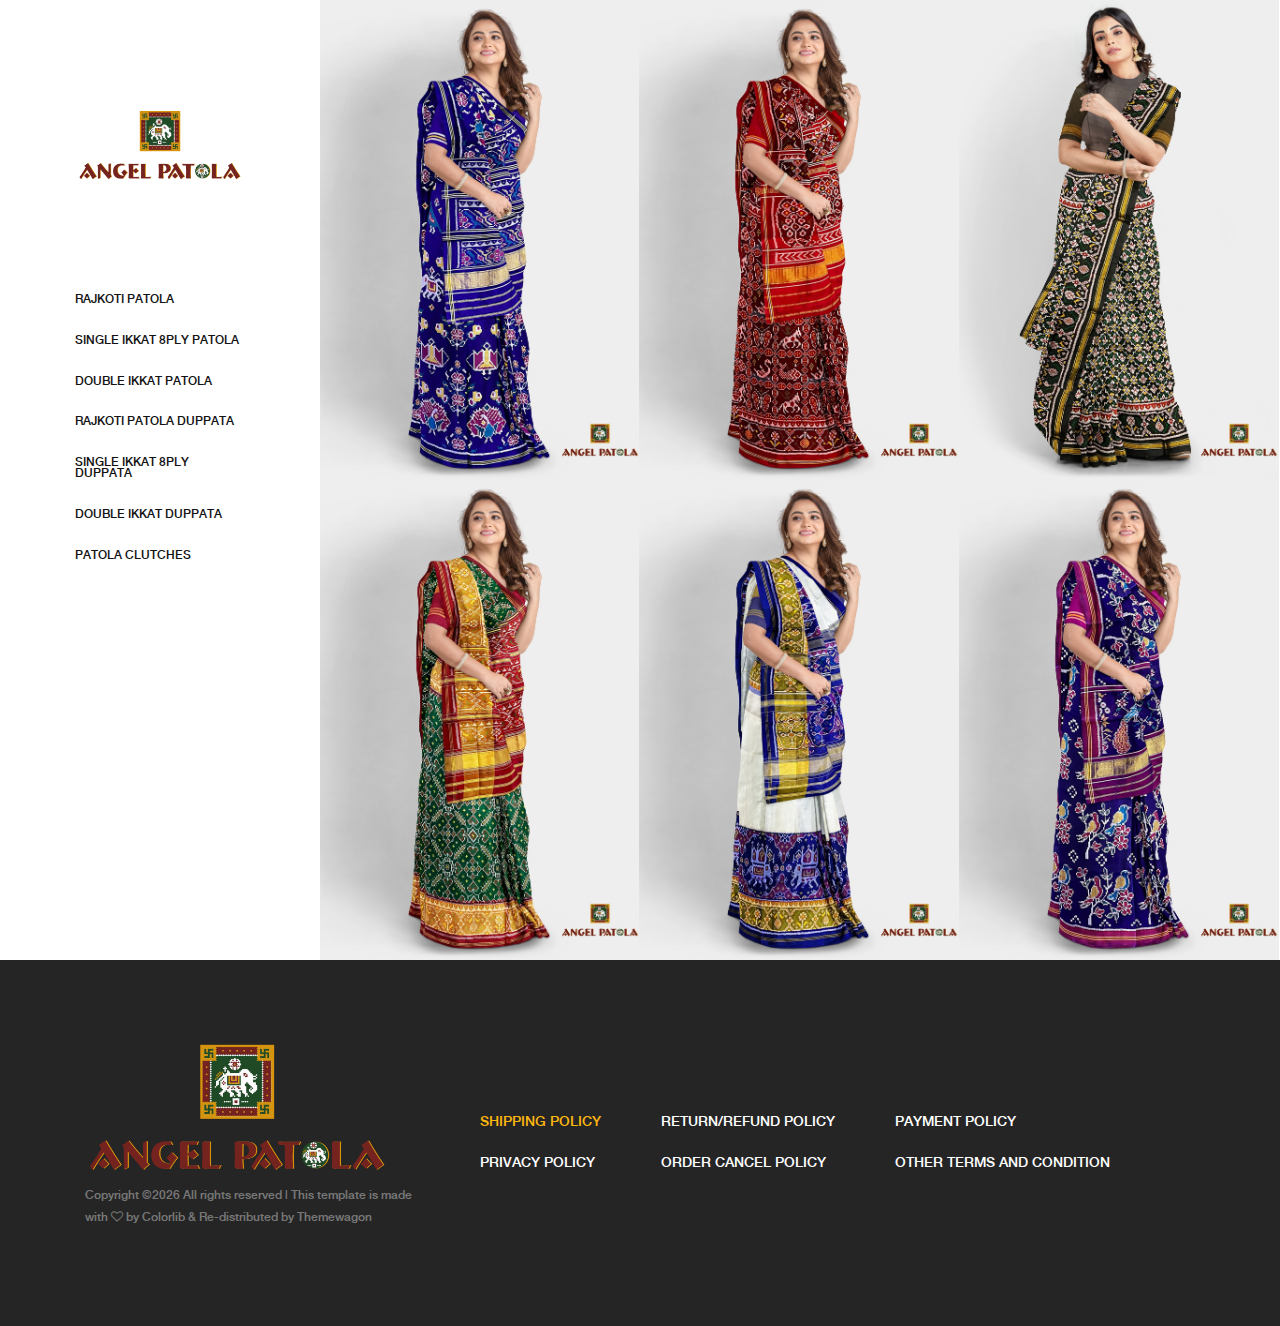
<file: index.html>
<!DOCTYPE html>
<html lang="en">

<head>
    <meta charset="UTF-8">
    <meta name="description" content="">
    <meta http-equiv="X-UA-Compatible" content="IE=edge">
    <meta name="viewport" content="width=device-width, initial-scale=1, shrink-to-fit=no">
    <!-- The above 4 meta tags *must* come first in the head; any other head content must come *after* these tags -->

    <!-- Title  -->
    <title>Angel Patola | Home</title>

    <!-- Favicon  -->
    <link rel="icon" href="img/core-img/favicon.ico">

    <!-- Core Style CSS -->
    <link rel="stylesheet" href="css/core-style.css">
    <link rel="stylesheet" href="style.css">

</head>

<body>
    <!-- Search Wrapper Area Start -->
    <div class="search-wrapper section-padding-100">
        <div class="search-close">
            <i class="fa fa-close" aria-hidden="true"></i>
        </div>
        <div class="container">
            <div class="row">
                <div class="col-12">
                    <div class="search-content">
                        <form action="#" method="get">
                            <input type="search" name="search" id="search" placeholder="Type your keyword...">
                            <button type="submit"><img src="img/core-img/search.png" alt=""></button>
                        </form>
                    </div>
                </div>
            </div>
        </div>
    </div>
    <!-- Search Wrapper Area End -->

    <!-- ##### Main Content Wrapper Start ##### -->
    <div class="main-content-wrapper d-flex clearfix">

        <!-- Mobile Nav (max width 767px)-->
        <div class="mobile-nav">
            <!-- Navbar Brand -->
            <div class="amado-navbar-brand">
                <a href="index.html"><img src="img/core-img/logo.png" alt=""></a>
            </div>
            <!-- Navbar Toggler -->
            <div class="amado-navbar-toggler">
                <span></span><span></span><span></span>
            </div>
        </div>

        <!-- Header Area Start -->
        <header class="header-area clearfix">
            <!-- Close Icon -->
            <div class="nav-close">
                <i class="fa fa-close" aria-hidden="true"></i>
            </div>
            <!-- Logo -->
            <div class="logo">
                <a href="index.html"><img src="img/core-img/JPG-01.jpg" alt=""></a>
            </div>
            <!-- Amado Nav -->
            <nav class="amado-nav">
                <ul>
                    <li><a href="rajkoti_patola.html">Rajkoti Patola</a></li>
                    <li><a href="semi_ikkat_patola.html">Single Ikkat 8Ply Patola</a></li>
                    <li><a href="double_ikkat_patola.html">Double Ikkat Patola</a></li>
                    <li><a href="rajkoti_patola_duppata.html">Rajkoti Patola Duppata</a></li>
                    <li><a href="semi_ikkat_duppata.html">Single Ikkat 8Ply Duppata</a></li>
                    <li><a href="double_ikkat_duppata.html">Double Ikkat Duppata</a></li>
                    <li><a href="clutches.html">Patola Clutches</a></li>
                  </ul>
            </nav>
            <!-- Button Group -->
            <!-- <div class="amado-btn-group mt-30 mb-100">
                <a href="#" class="btn amado-btn mb-15">%Discount%</a>
                <a href="#" class="btn amado-btn active">New this week</a>
            </div> -->
            <!-- Cart Menu -->
            <!-- <div class="cart-fav-search mb-100">
                <a href="cart.html" class="cart-nav"><img src="img/core-img/cart.png" alt=""> Cart <span>(0)</span></a>
                <a href="#" class="fav-nav"><img src="img/core-img/favorites.png" alt=""> Favourite</a>
                <a href="#" class="search-nav"><img src="img/core-img/search.png" alt=""> Search</a>
            </div> -->
            <!-- Social Button -->
            <!-- <div class="social-info d-flex justify-content-between">
                <a href="#"><i class="fa fa-pinterest" aria-hidden="true"></i></a>
                <a href="#"><i class="fa fa-instagram" aria-hidden="true"></i></a>
                <a href="#"><i class="fa fa-facebook" aria-hidden="true"></i></a>
                <a href="#"><i class="fa fa-twitter" aria-hidden="true"></i></a>
            </div> -->
        </header>
        <!-- Header Area End -->

        <!-- Product Catagories Area Start -->
        <div class="products-catagories-area clearfix">
            <div class="amado-pro-catagory clearfix">

                <!-- Single Catagory -->
                <div class="single-products-catagory clearfix">
                    <a href="shop.html">
                        <img src="img/bg-img/prod_1_1.jpg" alt="">
                        <!-- Hover Content -->
                    </a>
                </div>

                <!-- Single Catagory -->
                <div class="single-products-catagory clearfix">
                    <a href="shop.html">
                        <img src="img/bg-img/prod_2_1.jpg" alt="">
                        <!-- Hover Content -->
                
                    </a>
                </div>

                <div class="single-products-catagory clearfix">
                    <a href="shop.html">
                        <img src="img/bg-img/prod_3_1.jpg" alt="">
                        <!-- Hover Content -->
                    </a>
                </div>

                <div class="single-products-catagory clearfix">
                    <a href="shop.html">
                        <img src="img/bg-img/prod_6_1.jpg" alt="">
                        <!-- Hover Content -->
                    </a>
                </div>
                <div class="single-products-catagory clearfix">
                    <a href="shop.html">
                        <img src="img/bg-img/prod_5_1.jpg" alt="">
                        <!-- Hover Content -->
                    </a>
                </div>

                <div class="single-products-catagory clearfix">
                    <a href="shop.html">
                        <img src="img/bg-img/prod_4_1.jpg" alt="">
                </div>
               

           
              
            </div>
        </div>
        <!-- Product Catagories Area End -->
    </div>
    <!-- ##### Main Content Wrapper End ##### -->

    <!-- ##### Newsletter Area Start ##### -->
    <!-- <section class="newsletter-area section-padding-100-0">
        <div class="container">
            <div class="row align-items-center">
                <!-- Newsletter Text 
                <div class="col-12 col-lg-6 col-xl-7">
                    <div class="newsletter-text mb-100">
                        <h2>Join our whatsapp group for latest updates</span></h2>
                        <p>Get latest new product update on whatsapp by joining this whatsapp group</p>
                        <input type="submit" value="Subscribe">
                    </div>
                </div>
                <!-- Newsletter Form 
                <div class="col-12 col-lg-6 col-xl-5">
                    <div class="newsletter-form mb-100">
                        <form action="#" method="post">
                            
                            
                        </form>
                    </div>
                </div>
            </div>
        </div>
    </section> -->
    <!-- ##### Newsletter Area End ##### -->

    <!-- ##### Footer Area Start ##### -->
    <footer class="footer_area clearfix">
        <div class="container">
            <div class="row align-items-center">
                <!-- Single Widget Area -->
                <div class="col-12 col-lg-4">
                    <div class="single_widget_area">
                        <!-- Logo -->
                        <div class="footer-logo mr-50">
                            <a href="index.html"><img src="img/core-img/logo.png" alt=""></a>
                        </div>
                        <!-- Copywrite Text -->
                        <p class="copywrite"><!-- Link back to Colorlib can't be removed. Template is licensed under CC BY 3.0. -->
Copyright &copy;<script>document.write(new Date().getFullYear());</script> All rights reserved | This template is made with <i class="fa fa-heart-o" aria-hidden="true"></i> by <a href="https://colorlib.com" target="_blank">Colorlib</a> & Re-distributed by <a href="https://themewagon.com/" target="_blank">Themewagon</a>
<!-- Link back to Colorlib can't be removed. Template is licensed under CC BY 3.0. --></p>
                    </div>
                </div>
                <!-- Single Widget Area -->
                <div class="col-12 col-lg-8">
                    <div class="single_widget_area">
                       
                        <!-- Footer Menu -->
                        <div class="footer_menu">
                            <nav class="navbar">
                            <div class="grid">
                                <div class="row">
                                    <div>
                                    <ul class="navbar-nav ml-auto">
                                        <li class="nav-item active">
                                            <a class="nav-link" href="shipping_policy.html">Shipping Policy</a>
                                        </li>
                                        <li class="nav-item">
                                            <a class="nav-link" href="privacy_policy.html">Privacy Policy</a>
                                        </li>
                                   
                                        </ul>
                                        </div>
                                        <div>
                                            <ul class="navbar-nav ml-auto">
                                                <li class="nav-item">
                                                    <a class="nav-link" href="return_refund_policy.html">Return/Refund Policy</a>
                                                </li>
                                                <li class="nav-item">
                                                    <a class="nav-link" href="order_cancel_policy.html">Order Cancel Policy</a>
                                                </li>
                                            </div>
                                        
                                        <div>
                                        <ul class="navbar-nav ml-auto">
                
                                            <li class="nav-item">
                                                <a class="nav-link" href="payment_policy.html">Payment Policy</a>
                                            </li>
                                            <li class="nav-item">
                                                <a class="nav-link" href="terms_condition.html">Other Terms and Condition</a>
                                            </li>
                                            
                                        </ul>
                                        </div>
                                    
                                </div>
                                
                            </div>
                        </nav>
                        </div>
                    </div>
                </div>
            </div>
        </div>
    </footer>
    <!-- ##### Footer Area End ##### -->

    <!-- ##### jQuery (Necessary for All JavaScript Plugins) ##### -->
    <script src="js/jquery/jquery-2.2.4.min.js"></script>
    <!-- Popper js -->
    <script src="js/popper.min.js"></script>
    <!-- Bootstrap js -->
    <script src="js/bootstrap.min.js"></script>
    <!-- Plugins js -->
    <script src="js/plugins.js"></script>
    <!-- Active js -->
    <script src="js/active.js"></script>

</body>

</html>
</file>
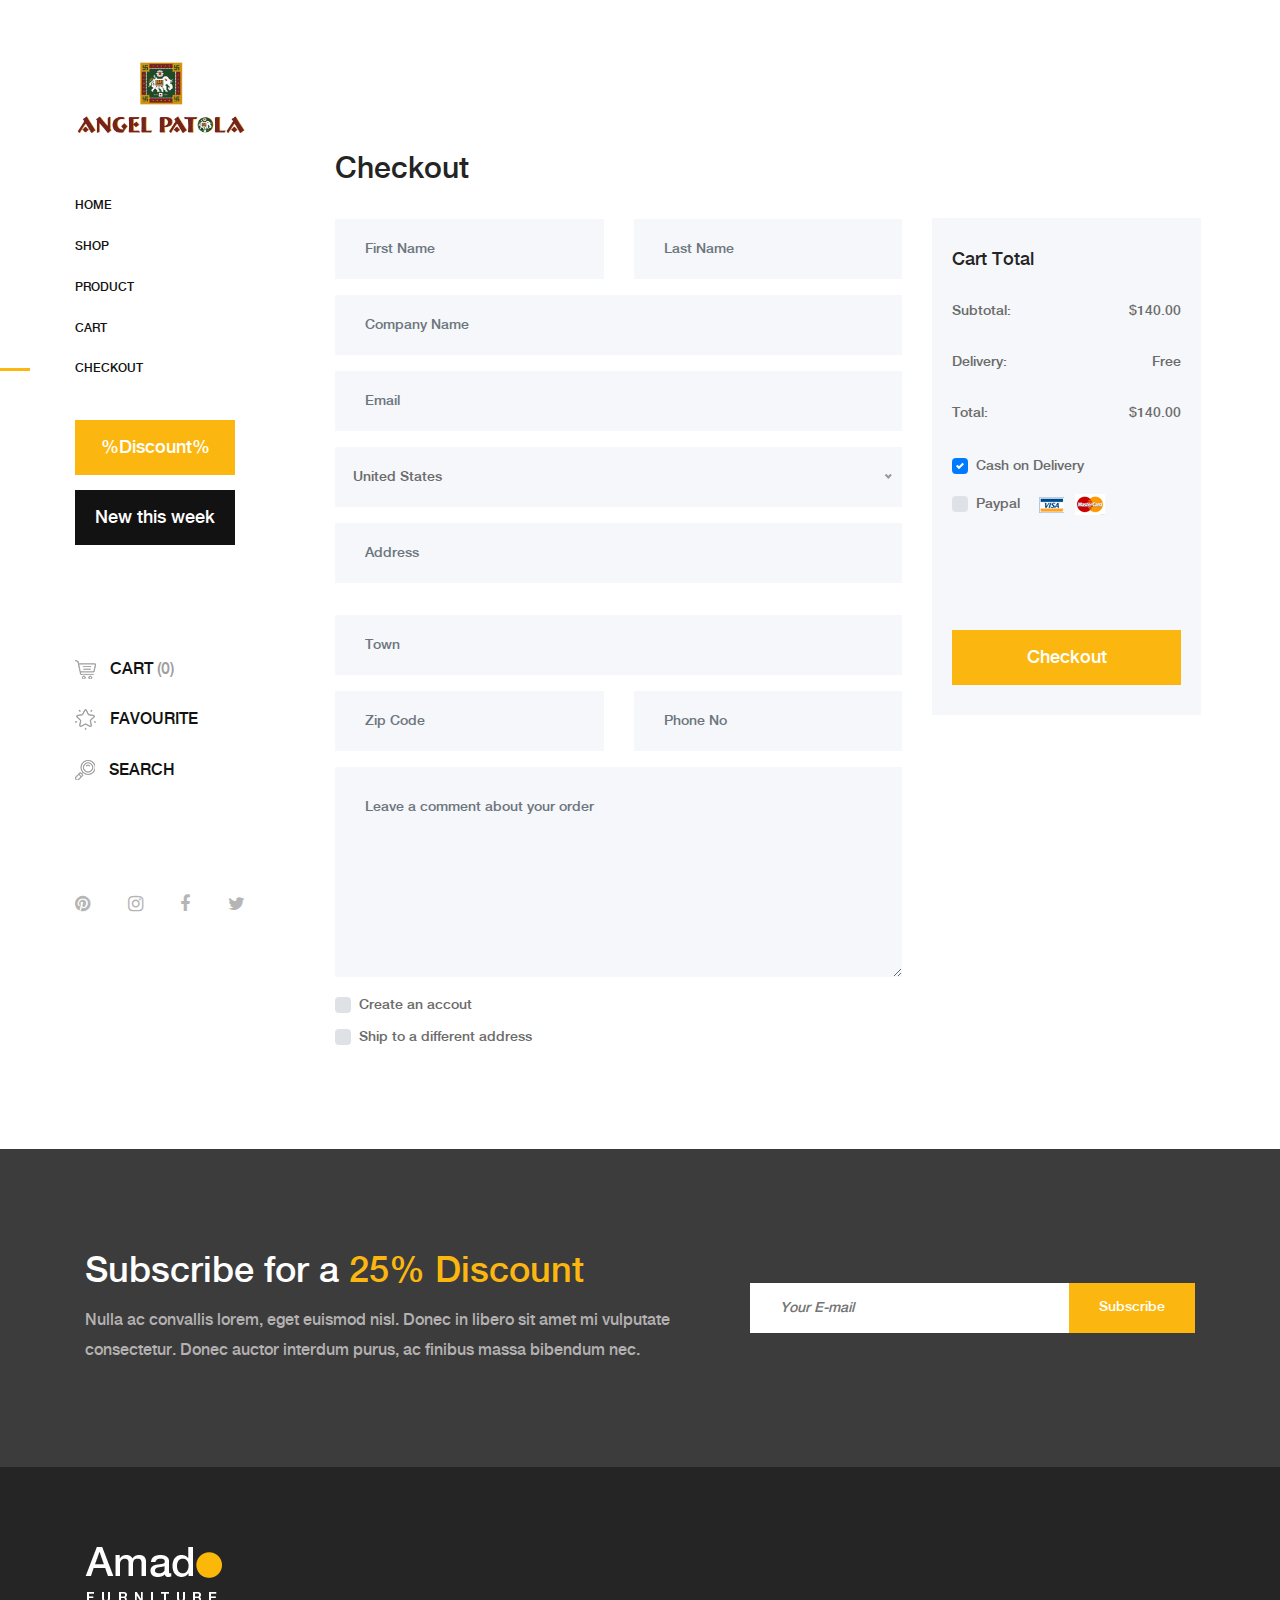
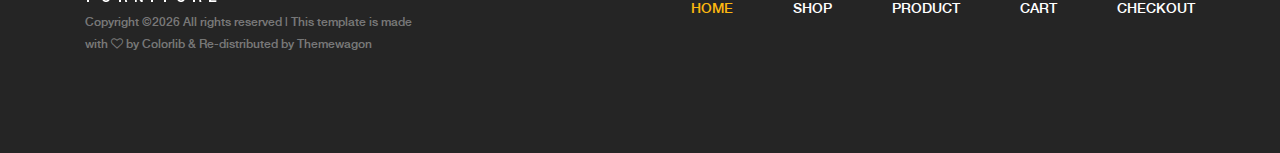
<file: checkout.html>
<!DOCTYPE html>
<html lang="en">

<head>
    <meta charset="UTF-8">
    <meta name="description" content="">
    <meta http-equiv="X-UA-Compatible" content="IE=edge">
    <meta name="viewport" content="width=device-width, initial-scale=1, shrink-to-fit=no">
    <!-- The above 4 meta tags *must* come first in the head; any other head content must come *after* these tags -->

    <!-- Title  -->
    <title>Amado - Furniture Ecommerce Template | Checkout</title>

    <!-- Favicon  -->
    <link rel="icon" href="img/core-img/favicon.ico">

    <!-- Core Style CSS -->
    <link rel="stylesheet" href="css/core-style.css">
    <link rel="stylesheet" href="style.css">

</head>

<body>
    <!-- Search Wrapper Area Start -->
    <div class="search-wrapper section-padding-100">
        <div class="search-close">
            <i class="fa fa-close" aria-hidden="true"></i>
        </div>
        <div class="container">
            <div class="row">
                <div class="col-12">
                    <div class="search-content">
                        <form action="#" method="get">
                            <input type="search" name="search" id="search" placeholder="Type your keyword...">
                            <button type="submit"><img src="img/core-img/search.png" alt=""></button>
                        </form>
                    </div>
                </div>
            </div>
        </div>
    </div>
    <!-- Search Wrapper Area End -->

    <!-- ##### Main Content Wrapper Start ##### -->
    <div class="main-content-wrapper d-flex clearfix">

        <!-- Mobile Nav (max width 767px)-->
        <div class="mobile-nav">
            <!-- Navbar Brand -->
            <div class="amado-navbar-brand">
                <a href="index.html"><img src="img/core-img/logo.png" alt=""></a>
            </div>
            <!-- Navbar Toggler -->
            <div class="amado-navbar-toggler">
                <span></span><span></span><span></span>
            </div>
        </div>

        <!-- Header Area Start -->
        <header class="header-area clearfix">
            <!-- Close Icon -->
            <div class="nav-close">
                <i class="fa fa-close" aria-hidden="true"></i>
            </div>
            <!-- Logo -->
            <div class="logo">
                <a href="index.html"><img src="img/core-img/logo.png" alt=""></a>
            </div>
            <!-- Amado Nav -->
            <nav class="amado-nav">
                <ul>
                    <li><a href="index.html">Home</a></li>
                    <li><a href="shop.html">Shop</a></li>
                    <li><a href="product-details.html">Product</a></li>
                    <li><a href="cart.html">Cart</a></li>
                    <li class="active"><a href="checkout.html">Checkout</a></li>
                </ul>
            </nav>
            <!-- Button Group -->
            <div class="amado-btn-group mt-30 mb-100">
                <a href="#" class="btn amado-btn mb-15">%Discount%</a>
                <a href="#" class="btn amado-btn active">New this week</a>
            </div>
            <!-- Cart Menu -->
            <div class="cart-fav-search mb-100">
                <a href="cart.html" class="cart-nav"><img src="img/core-img/cart.png" alt=""> Cart <span>(0)</span></a>
                <a href="#" class="fav-nav"><img src="img/core-img/favorites.png" alt=""> Favourite</a>
                <a href="#" class="search-nav"><img src="img/core-img/search.png" alt=""> Search</a>
            </div>
            <!-- Social Button -->
            <div class="social-info d-flex justify-content-between">
                <a href="#"><i class="fa fa-pinterest" aria-hidden="true"></i></a>
                <a href="#"><i class="fa fa-instagram" aria-hidden="true"></i></a>
                <a href="#"><i class="fa fa-facebook" aria-hidden="true"></i></a>
                <a href="#"><i class="fa fa-twitter" aria-hidden="true"></i></a>
            </div>
        </header>
        <!-- Header Area End -->

        <div class="cart-table-area section-padding-100">
            <div class="container-fluid">
                <div class="row">
                    <div class="col-12 col-lg-8">
                        <div class="checkout_details_area mt-50 clearfix">

                            <div class="cart-title">
                                <h2>Checkout</h2>
                            </div>

                            <form action="#" method="post">
                                <div class="row">
                                    <div class="col-md-6 mb-3">
                                        <input type="text" class="form-control" id="first_name" value="" placeholder="First Name" required>
                                    </div>
                                    <div class="col-md-6 mb-3">
                                        <input type="text" class="form-control" id="last_name" value="" placeholder="Last Name" required>
                                    </div>
                                    <div class="col-12 mb-3">
                                        <input type="text" class="form-control" id="company" placeholder="Company Name" value="">
                                    </div>
                                    <div class="col-12 mb-3">
                                        <input type="email" class="form-control" id="email" placeholder="Email" value="">
                                    </div>
                                    <div class="col-12 mb-3">
                                        <select class="w-100" id="country">
                                        <option value="usa">United States</option>
                                        <option value="uk">United Kingdom</option>
                                        <option value="ger">Germany</option>
                                        <option value="fra">France</option>
                                        <option value="ind">India</option>
                                        <option value="aus">Australia</option>
                                        <option value="bra">Brazil</option>
                                        <option value="cana">Canada</option>
                                    </select>
                                    </div>
                                    <div class="col-12 mb-3">
                                        <input type="text" class="form-control mb-3" id="street_address" placeholder="Address" value="">
                                    </div>
                                    <div class="col-12 mb-3">
                                        <input type="text" class="form-control" id="city" placeholder="Town" value="">
                                    </div>
                                    <div class="col-md-6 mb-3">
                                        <input type="text" class="form-control" id="zipCode" placeholder="Zip Code" value="">
                                    </div>
                                    <div class="col-md-6 mb-3">
                                        <input type="number" class="form-control" id="phone_number" min="0" placeholder="Phone No" value="">
                                    </div>
                                    <div class="col-12 mb-3">
                                        <textarea name="comment" class="form-control w-100" id="comment" cols="30" rows="10" placeholder="Leave a comment about your order"></textarea>
                                    </div>

                                    <div class="col-12">
                                        <div class="custom-control custom-checkbox d-block mb-2">
                                            <input type="checkbox" class="custom-control-input" id="customCheck2">
                                            <label class="custom-control-label" for="customCheck2">Create an accout</label>
                                        </div>
                                        <div class="custom-control custom-checkbox d-block">
                                            <input type="checkbox" class="custom-control-input" id="customCheck3">
                                            <label class="custom-control-label" for="customCheck3">Ship to a different address</label>
                                        </div>
                                    </div>
                                </div>
                            </form>
                        </div>
                    </div>
                    <div class="col-12 col-lg-4">
                        <div class="cart-summary">
                            <h5>Cart Total</h5>
                            <ul class="summary-table">
                                <li><span>subtotal:</span> <span>$140.00</span></li>
                                <li><span>delivery:</span> <span>Free</span></li>
                                <li><span>total:</span> <span>$140.00</span></li>
                            </ul>

                            <div class="payment-method">
                                <!-- Cash on delivery -->
                                <div class="custom-control custom-checkbox mr-sm-2">
                                    <input type="checkbox" class="custom-control-input" id="cod" checked>
                                    <label class="custom-control-label" for="cod">Cash on Delivery</label>
                                </div>
                                <!-- Paypal -->
                                <div class="custom-control custom-checkbox mr-sm-2">
                                    <input type="checkbox" class="custom-control-input" id="paypal">
                                    <label class="custom-control-label" for="paypal">Paypal <img class="ml-15" src="img/core-img/paypal.png" alt=""></label>
                                </div>
                            </div>

                            <div class="cart-btn mt-100">
                                <a href="#" class="btn amado-btn w-100">Checkout</a>
                            </div>
                        </div>
                    </div>
                </div>
            </div>
        </div>
    </div>
    <!-- ##### Main Content Wrapper End ##### -->

    <!-- ##### Newsletter Area Start ##### -->
    <section class="newsletter-area section-padding-100-0">
        <div class="container">
            <div class="row align-items-center">
                <!-- Newsletter Text -->
                <div class="col-12 col-lg-6 col-xl-7">
                    <div class="newsletter-text mb-100">
                        <h2>Subscribe for a <span>25% Discount</span></h2>
                        <p>Nulla ac convallis lorem, eget euismod nisl. Donec in libero sit amet mi vulputate consectetur. Donec auctor interdum purus, ac finibus massa bibendum nec.</p>
                    </div>
                </div>
                <!-- Newsletter Form -->
                <div class="col-12 col-lg-6 col-xl-5">
                    <div class="newsletter-form mb-100">
                        <form action="#" method="post">
                            <input type="email" name="email" class="nl-email" placeholder="Your E-mail">
                            <input type="submit" value="Subscribe">
                        </form>
                    </div>
                </div>
            </div>
        </div>
    </section>
    <!-- ##### Newsletter Area End ##### -->

    <!-- ##### Footer Area Start ##### -->
    <footer class="footer_area clearfix">
        <div class="container">
            <div class="row align-items-center">
                <!-- Single Widget Area -->
                <div class="col-12 col-lg-4">
                    <div class="single_widget_area">
                        <!-- Logo -->
                        <div class="footer-logo mr-50">
                            <a href="index.html"><img src="img/core-img/logo2.png" alt=""></a>
                        </div>
                        <!-- Copywrite Text -->
                        <p class="copywrite"><!-- Link back to Colorlib can't be removed. Template is licensed under CC BY 3.0. -->
Copyright &copy;<script>document.write(new Date().getFullYear());</script> All rights reserved | This template is made with <i class="fa fa-heart-o" aria-hidden="true"></i> by <a href="https://colorlib.com" target="_blank">Colorlib</a> & Re-distributed by <a href="https://themewagon.com/" target="_blank">Themewagon</a>
<!-- Link back to Colorlib can't be removed. Template is licensed under CC BY 3.0. --></p>
                    </div>
                </div>
                <!-- Single Widget Area -->
                <div class="col-12 col-lg-8">
                    <div class="single_widget_area">
                        <!-- Footer Menu -->
                        <div class="footer_menu">
                            <nav class="navbar navbar-expand-lg justify-content-end">
                                <button class="navbar-toggler" type="button" data-toggle="collapse" data-target="#footerNavContent" aria-controls="footerNavContent" aria-expanded="false" aria-label="Toggle navigation"><i class="fa fa-bars"></i></button>
                                <div class="collapse navbar-collapse" id="footerNavContent">
                                    <ul class="navbar-nav ml-auto">
                                        <li class="nav-item active">
                                            <a class="nav-link" href="index.html">Home</a>
                                        </li>
                                        <li class="nav-item">
                                            <a class="nav-link" href="shop.html">Shop</a>
                                        </li>
                                        <li class="nav-item">
                                            <a class="nav-link" href="product-details.html">Product</a>
                                        </li>
                                        <li class="nav-item">
                                            <a class="nav-link" href="cart.html">Cart</a>
                                        </li>
                                        <li class="nav-item">
                                            <a class="nav-link" href="checkout.html">Checkout</a>
                                        </li>
                                    </ul>
                                </div>
                            </nav>
                        </div>
                    </div>
                </div>
            </div>
        </div>
    </footer>
    <!-- ##### Footer Area End ##### -->

    <!-- ##### jQuery (Necessary for All JavaScript Plugins) ##### -->
    <script src="js/jquery/jquery-2.2.4.min.js"></script>
    <!-- Popper js -->
    <script src="js/popper.min.js"></script>
    <!-- Bootstrap js -->
    <script src="js/bootstrap.min.js"></script>
    <!-- Plugins js -->
    <script src="js/plugins.js"></script>
    <!-- Active js -->
    <script src="js/active.js"></script>

</body>

</html>
</file>
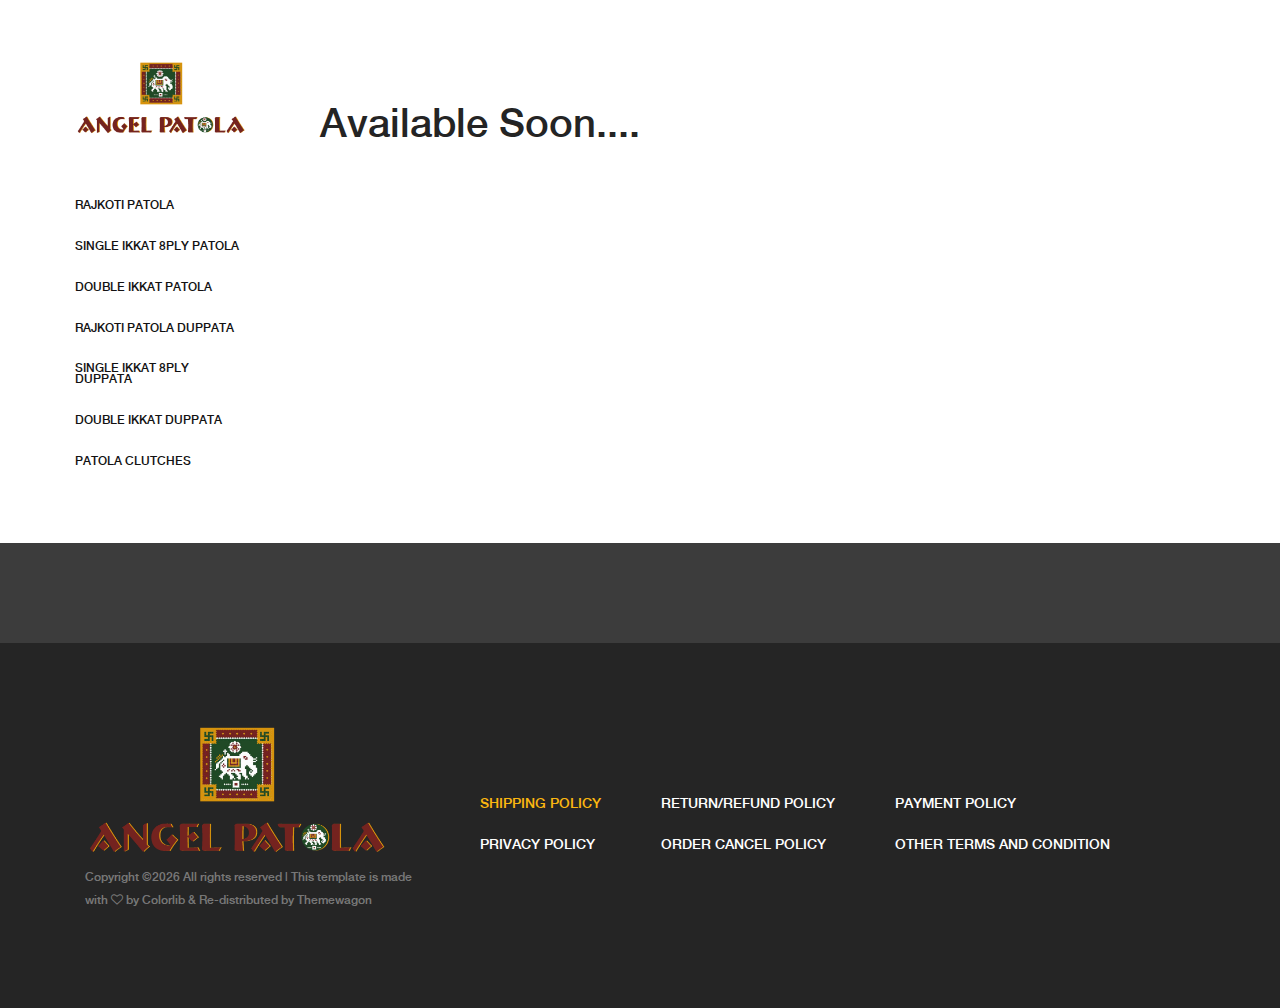
<file: clutches.html>
<!DOCTYPE html>
<html lang="en">

<head>
    <meta charset="UTF-8">
    <meta name="description" content="">
    <meta http-equiv="X-UA-Compatible" content="IE=edge">
    <meta name="viewport" content="width=device-width, initial-scale=1, shrink-to-fit=no">
    <!-- The above 4 meta tags *must* come first in the head; any other head content must come *after* these tags -->

    <!-- Title  -->
    <title>Angel Patola | Home</title>

    <!-- Favicon  -->
    <link rel="icon" href="img/core-img/favicon.ico">

    <!-- Core Style CSS -->
    <link rel="stylesheet" href="css/core-style.css">
    <link rel="stylesheet" href="style.css">

</head>

<body>
    <!-- Search Wrapper Area Start -->
    <div class="search-wrapper section-padding-100">
        <div class="search-close">
            <i class="fa fa-close" aria-hidden="true"></i>
        </div>
        <div class="container">
            <div class="row">
                <div class="col-12">
                    <div class="search-content">
                        <form action="#" method="get">
                            <input type="search" name="search" id="search" placeholder="Type your keyword...">
                            <button type="submit"><img src="img/core-img/search.png" alt=""></button>
                        </form>
                    </div>
                </div>
            </div>
        </div>
    </div>
    <!-- Search Wrapper Area End -->

    <!-- ##### Main Content Wrapper Start ##### -->
    <div class="main-content-wrapper d-flex clearfix">

        <!-- Mobile Nav (max width 767px)-->
        <div class="mobile-nav">
            <!-- Navbar Brand -->
            <div class="amado-navbar-brand">
                <a href="index.html"><img src="img/core-img/logo.png" alt=""></a>
            </div>
            <!-- Navbar Toggler -->
            <div class="amado-navbar-toggler">
                <span></span><span></span><span></span>
            </div>
        </div>

        <!-- Header Area Start -->
        <header class="header-area clearfix">
            <!-- Close Icon -->
            <div class="nav-close">
                <i class="fa fa-close" aria-hidden="true"></i>
            </div>
            <!-- Logo -->
            <div class="logo">
                <a href="index.html"><img src="img/core-img/logo.png" alt=""></a>
            </div>
            <!-- Amado Nav -->
            <nav class="amado-nav">
                <ul>
                    <li><a href="rajkoti_patola.html">Rajkoti Patola</a></li>
                    <li><a href="semi_ikkat_patola.html">Single Ikkat 8Ply Patola</a></li>
                    <li><a href="double_ikkat_patola.html">Double Ikkat Patola</a></li>
                    <li><a href="rajkoti_patola_duppata.html">Rajkoti Patola Duppata</a></li>
                    <li><a href="semi_ikkat_duppata.html">Single Ikkat 8Ply Duppata</a></li>
                    <li><a href="double_ikkat_duppata.html">Double Ikkat Duppata</a></li>
                    <li><a href="clutches.html">Patola Clutches</a></li>
                  </ul>
            </nav>
           
        </header>
        <!-- Header Area End -->

        <div class="shop_sidebar_area" style="display: none;" >

            <!-- ##### Single Widget ##### -->
            <div class="widget catagory mb-50">
                <!-- Widget Title -->
                <h6 class="widget-title mb-30">Catagories</h6>

                <!--  Catagories  -->
                <div class="catagories-menu">
                    <ul>
                        <li class="active"><a href="#">Chairs</a></li>
                        <li><a href="#">Beds</a></li>
                        <li><a href="#">Accesories</a></li>
                        <li><a href="#">Furniture</a></li>
                        <li><a href="#">Home Deco</a></li>
                        <li><a href="#">Dressings</a></li>
                        <li><a href="#">Tables</a></li>
                    </ul>
                </div>
            </div>

            <!-- ##### Single Widget ##### -->
            <div class="widget brands mb-50">
                <!-- Widget Title -->
                <h6 class="widget-title mb-30">Brands</h6>

                <div class="widget-desc">
                    <!-- Single Form Check -->
                    <div class="form-check">
                        <input class="form-check-input" type="checkbox" value="" id="amado">
                        <label class="form-check-label" for="amado">Amado</label>
                    </div>
                    <!-- Single Form Check -->
                    <div class="form-check">
                        <input class="form-check-input" type="checkbox" value="" id="ikea">
                        <label class="form-check-label" for="ikea">Ikea</label>
                    </div>
                    <!-- Single Form Check -->
                    <div class="form-check">
                        <input class="form-check-input" type="checkbox" value="" id="furniture">
                        <label class="form-check-label" for="furniture">Furniture Inc</label>
                    </div>
                    <!-- Single Form Check -->
                    <div class="form-check">
                        <input class="form-check-input" type="checkbox" value="" id="factory">
                        <label class="form-check-label" for="factory">The factory</label>
                    </div>
                    <!-- Single Form Check -->
                    <div class="form-check">
                        <input class="form-check-input" type="checkbox" value="" id="artdeco">
                        <label class="form-check-label" for="artdeco">Artdeco</label>
                    </div>
                </div>
            </div>

            <!-- ##### Single Widget ##### -->
            <div class="widget color mb-50">
                <!-- Widget Title -->
                <h6 class="widget-title mb-30">Color</h6>

                <div class="widget-desc">
                    <ul class="d-flex">
                        <li><a href="#" class="color1"></a></li>
                        <li><a href="#" class="color2"></a></li>
                        <li><a href="#" class="color3"></a></li>
                        <li><a href="#" class="color4"></a></li>
                        <li><a href="#" class="color5"></a></li>
                        <li><a href="#" class="color6"></a></li>
                        <li><a href="#" class="color7"></a></li>
                        <li><a href="#" class="color8"></a></li>
                    </ul>
                </div>
            </div>

            <!-- ##### Single Widget ##### -->
            <div class="widget price mb-50">
                <!-- Widget Title -->
                <h6 class="widget-title mb-30"> </h6>

                <div class="widget-desc">
                    <div class="slider-range">
                        <div data-min="10" data-max="1000" data-unit="$" class="slider-range-price ui-slider ui-slider-horizontal ui-widget ui-widget-content ui-corner-all" data-value-min="10" data-value-max="1000" data-label-result="">
                            <div class="ui-slider-range ui-widget-header ui-corner-all"></div>
                            <span class="ui-slider-handle ui-state-default ui-corner-all" tabindex="0"></span>
                            <span class="ui-slider-handle ui-state-default ui-corner-all" tabindex="0"></span>
                        </div>
                        <div class="range-price">$10 - $1000</div>
                    </div>
                </div>
            </div>
        </div>

        <div class="amado_product_area section-padding-100">
            <div class="container-fluid">

               
                <div class="row">
                    <h1>Available Soon....</h1>
                   
                </div>
            </div>
        </div>
    </div>
    <!-- ##### Main Content Wrapper End ##### -->

    <!-- ##### Newsletter Area Start ##### -->
    <section class="newsletter-area section-padding-100-0">
        <div class="container">
            <div class="row align-items-center">
              
            </div>
        </div>
    </section>
    <!-- ##### Newsletter Area End ##### -->

    <!-- ##### Footer Area Start ##### -->
    <footer class="footer_area clearfix">
        <div class="container">
            <div class="row align-items-center">
                <!-- Single Widget Area -->
                <div class="col-12 col-lg-4">
                    <div class="single_widget_area">
                        <!-- Logo -->
                        <div class="footer-logo mr-50">
                            <a href="index.html"><img src="img/core-img/logo.png" alt=""></a>
                        </div>
                        <!-- Copywrite Text -->
                        <p class="copywrite"><!-- Link back to Colorlib can't be removed. Template is licensed under CC BY 3.0. -->
Copyright &copy;<script>document.write(new Date().getFullYear());</script> All rights reserved | This template is made with <i class="fa fa-heart-o" aria-hidden="true"></i> by <a href="https://colorlib.com" target="_blank">Colorlib</a> & Re-distributed by <a href="https://themewagon.com/" target="_blank">Themewagon</a>
<!-- Link back to Colorlib can't be removed. Template is licensed under CC BY 3.0. --></p>
                    </div>
                </div>
                <!-- Single Widget Area -->
                <div class="col-12 col-lg-8">
                    <div class="single_widget_area">
                       
                        <!-- Footer Menu -->
                        <div class="footer_menu">
                            <nav class="navbar">
                            <div class="grid">
                                <div class="row">
                                    <div>
                                    <ul class="navbar-nav ml-auto">
                                        <li class="nav-item active">
                                            <a class="nav-link" href="shipping_policy.html">Shipping Policy</a>
                                        </li>
                                        <li class="nav-item">
                                            <a class="nav-link" href="privacy_policy.html">Privacy Policy</a>
                                        </li>
                                   
                                        </ul>
                                        </div>
                                        <div>
                                            <ul class="navbar-nav ml-auto">
                                                <li class="nav-item">
                                                    <a class="nav-link" href="return_refund_policy.html">Return/Refund Policy</a>
                                                </li>
                                                <li class="nav-item">
                                                    <a class="nav-link" href="order_cancel_policy.html">Order Cancel Policy</a>
                                                </li>
                                            </div>
                                        
                                        <div>
                                        <ul class="navbar-nav ml-auto">
                
                                            <li class="nav-item">
                                                <a class="nav-link" href="payment_policy.html">Payment Policy</a>
                                            </li>
                                            <li class="nav-item">
                                                <a class="nav-link" href="terms_condition.html">Other Terms and Condition</a>
                                            </li>
                                            
                                        </ul>
                                        </div>
                                    
                                </div>
                                
                            </div>
                        </nav>
                        </div>
                    </div>
                </div>
            </div>
        </div>
    </footer>
    <!-- ##### Footer Area End ##### -->

    <!-- ##### jQuery (Necessary for All JavaScript Plugins) ##### -->
    <script src="js/jquery/jquery-2.2.4.min.js"></script>
    <!-- Popper js -->
    <script src="js/popper.min.js"></script>
    <!-- Bootstrap js -->
    <script src="js/bootstrap.min.js"></script>
    <!-- Plugins js -->
    <script src="js/plugins.js"></script>
    <!-- Active js -->
    <script src="js/active.js"></script>

</body>

</html>
</file>
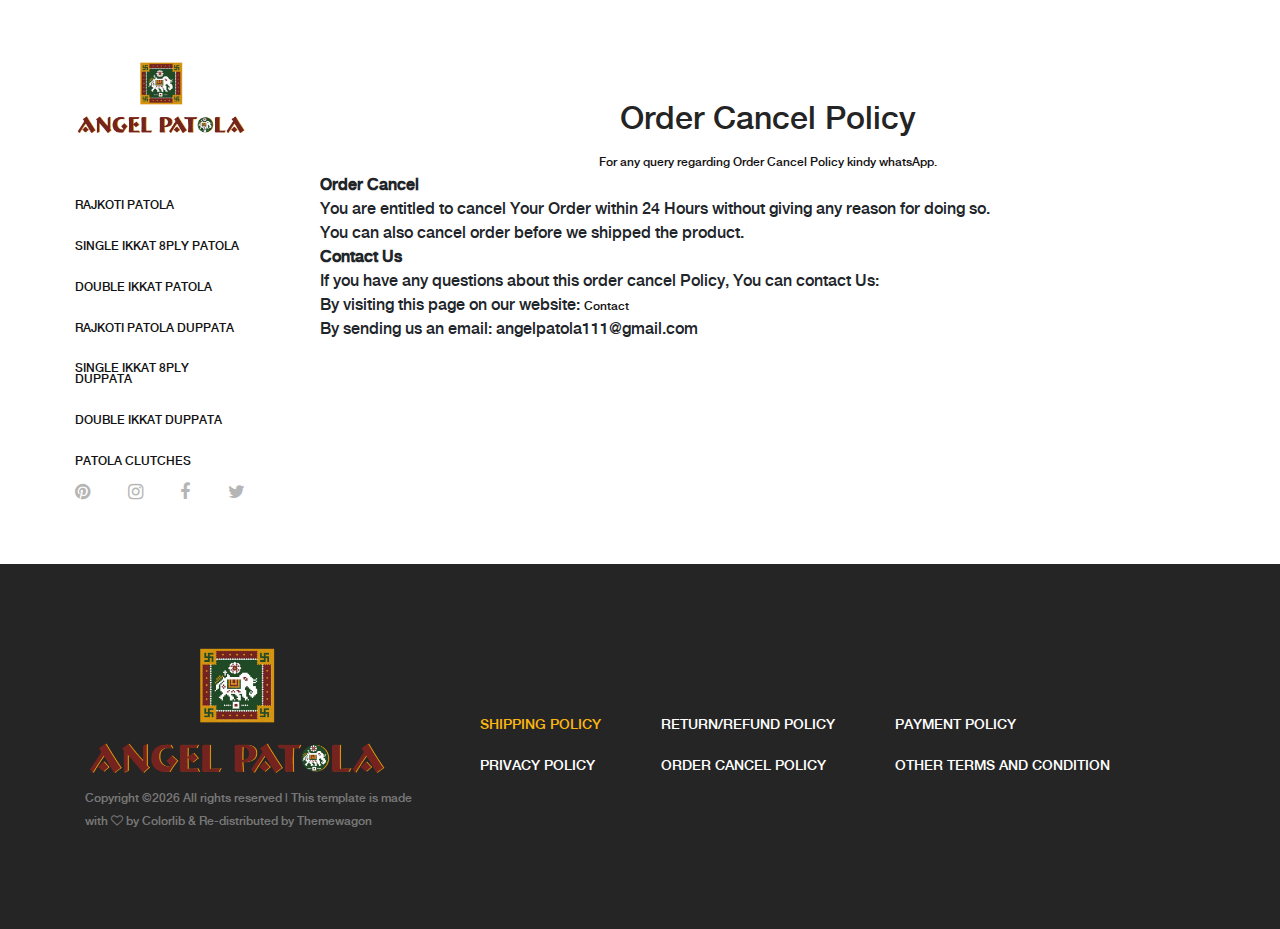
<file: order_cancel_policy.html>
<!DOCTYPE html>
<html lang="en">

<head>
    <meta charset="UTF-8">
    <meta name="description" content="">
    <meta http-equiv="X-UA-Compatible" content="IE=edge">
    <meta name="viewport" content="width=device-width, initial-scale=1, shrink-to-fit=no">
    <!-- The above 4 meta tags *must* come first in the head; any other head content must come *after* these tags -->

    <!-- Title  -->
    <title>Angel Patola | Home</title>

    <!-- Favicon  -->
    <link rel="icon" href="img/core-img/favicon.ico">

    <!-- Core Style CSS -->
    <link rel="stylesheet" href="css/core-style.css">
    <link rel="stylesheet" href="style.css">

</head>

<body>
    <!-- Search Wrapper Area Start -->
    <div class="search-wrapper section-padding-100">
        <div class="search-close">
            <i class="fa fa-close" aria-hidden="true"></i>
        </div>
        <div class="container">
            <div class="row">
                <div class="col-12">
                    <div class="search-content">
                        <form action="#" method="get">
                            <input type="search" name="search" id="search" placeholder="Type your keyword...">
                            <button type="submit"><img src="img/core-img/search.png" alt=""></button>
                        </form>
                    </div>
                </div>
            </div>
        </div>
    </div>
    <!-- Search Wrapper Area End -->

    <!-- ##### Main Content Wrapper Start ##### -->
    <div class="main-content-wrapper d-flex clearfix">

        <!-- Mobile Nav (max width 767px)-->
        <div class="mobile-nav">
            <!-- Navbar Brand -->
            <div class="amado-navbar-brand">
                <a href="index.html"><img src="img/core-img/logo.png" alt=""></a>
            </div>
            <!-- Navbar Toggler -->
            <div class="amado-navbar-toggler">
                <span></span><span></span><span></span>
            </div>
        </div>

        <!-- Header Area Start -->
        <header class="header-area clearfix">
            <!-- Close Icon -->
            <div class="nav-close">
                <i class="fa fa-close" aria-hidden="true"></i>
            </div>
            <!-- Logo -->
            <div class="logo">
                <a href="index.html"><img src="img/core-img/logo.png" alt=""></a>
            </div>
            <!-- Amado Nav -->
            <nav class="amado-nav">
                <ul>
                    <li><a href="rajkoti_patola.html">Rajkoti Patola</a></li>
                    <li><a href="semi_ikkat_patola.html">Single Ikkat 8Ply Patola</a></li>
                    <li><a href="double_ikkat_patola.html">Double Ikkat Patola</a></li>
                    <li><a href="rajkoti_patola_duppata.html">Rajkoti Patola Duppata</a></li>
                    <li><a href="semi_ikkat_duppata.html">Single Ikkat 8Ply Duppata</a></li>
                    <li><a href="double_ikkat_duppata.html">Double Ikkat Duppata</a></li>
                    <li><a href="clutches.html">Patola Clutches</a></li>
                </ul>
            </nav>

            <!-- Social Button -->
            <div class="social-info d-flex justify-content-between">
                <a href="#"><i class="fa fa-pinterest" aria-hidden="true"></i></a>
                <a href="#"><i class="fa fa-instagram" aria-hidden="true"></i></a>
                <a href="#"><i class="fa fa-facebook" aria-hidden="true"></i></a>
                <a href="#"><i class="fa fa-twitter" aria-hidden="true"></i></a>
            </div>
        </header>
        <!-- Header Area End -->

        <!-- Product Details Area Start -->
        <div class="single-product-area section-padding-100 clearfix">
            <div class="container">
                <div class="row justify-content-center">
                    <div class="col-lg-6 text-center">
                        <h2>Order Cancel Policy</span></h2>
                        <a href="https://wa.me/message/DTE65KP2PBTAN1" class="btn-get-started">For any query regarding
                          Order Cancel Policy
                            kindy whatsApp.</a>
                    </div>
                </div>
                <div class="row gy-4">
                  <ul>
                    <li>
                      <b>Order Cancel</b>
                      <ul>
                        <li>You are entitled to cancel Your Order within 24 Hours without giving any reason for doing so.
                        </li>
                        <li>You can also cancel order before we shipped the product.
                        </li>
                      </ul>
                    </li>
                    <li><b>Contact Us</b>
                      <ul>
                        <li>
                          If you have any questions about this order cancel Policy, You can contact Us:
                        </li>
                        <li>
                          By visiting this page on our website: <a href="contact.html">Contact</a>
                        </li>
                        <li>By sending us an email: angelpatola111@gmail.com</li>
                      </ul>
                    </li>
                  </ul>
                </div>
            </div>
            <!-- Product Details Area End -->
        </div>
        </div>
        <!-- ##### Main Content Wrapper End ##### -->

        <!-- ##### Newsletter Area Start ##### -->
      
        <!-- ##### Newsletter Area End ##### -->

        <!-- ##### Footer Area Start ##### -->
        <footer class="footer_area clearfix">
            <div class="container">
                <div class="row align-items-center">
                    <!-- Single Widget Area -->
                    <div class="col-12 col-lg-4">
                        <div class="single_widget_area">
                            <!-- Logo -->
                            <div class="footer-logo mr-50">
                                <a href="index.html"><img src="img/core-img/logo.png" alt=""></a>
                            </div>
                            <!-- Copywrite Text -->
                            <p class="copywrite"><!-- Link back to Colorlib can't be removed. Template is licensed under CC BY 3.0. -->
    Copyright &copy;<script>document.write(new Date().getFullYear());</script> All rights reserved | This template is made with <i class="fa fa-heart-o" aria-hidden="true"></i> by <a href="https://colorlib.com" target="_blank">Colorlib</a> & Re-distributed by <a href="https://themewagon.com/" target="_blank">Themewagon</a>
    <!-- Link back to Colorlib can't be removed. Template is licensed under CC BY 3.0. --></p>
                        </div>
                    </div>
                    <!-- Single Widget Area -->
                    <div class="col-12 col-lg-8">
                        <div class="single_widget_area">
                           
                            <!-- Footer Menu -->
                            <div class="footer_menu">
                                <nav class="navbar">
                                <div class="grid">
                                    <div class="row">
                                        <div>
                                        <ul class="navbar-nav ml-auto">
                                            <li class="nav-item active">
                                                <a class="nav-link" href="shipping_policy.html">Shipping Policy</a>
                                            </li>
                                            <li class="nav-item">
                                                <a class="nav-link" href="privacy_policy.html">Privacy Policy</a>
                                            </li>
                                       
                                            </ul>
                                            </div>
                                            <div>
                                                <ul class="navbar-nav ml-auto">
                                                    <li class="nav-item">
                                                        <a class="nav-link" href="return_refund_policy.html">Return/Refund Policy</a>
                                                    </li>
                                                    <li class="nav-item">
                                                        <a class="nav-link" href="order_cancel_policy.html">Order Cancel Policy</a>
                                                    </li>
                                                </div>
                                            
                                            <div>
                                            <ul class="navbar-nav ml-auto">
                    
                                                <li class="nav-item">
                                                    <a class="nav-link" href="payment_policy.html">Payment Policy</a>
                                                </li>
                                                <li class="nav-item">
                                                    <a class="nav-link" href="terms_condition.html">Other Terms and Condition</a>
                                                </li>
                                                
                                            </ul>
                                            </div>
                                        
                                    </div>
                                    
                                </div>
                            </nav>
                            </div>
                        </div>
                    </div>
                </div>
            </div>
        </footer>
        <!-- ##### Footer Area End ##### -->

        <!-- ##### jQuery (Necessary for All JavaScript Plugins) ##### -->
        <script src="js/jquery/jquery-2.2.4.min.js"></script>
        <!-- Popper js -->
        <script src="js/popper.min.js"></script>
        <!-- Bootstrap js -->
        <script src="js/bootstrap.min.js"></script>
        <!-- Plugins js -->
        <script src="js/plugins.js"></script>
        <!-- Active js -->
        <script src="js/active.js"></script>

</body>

</html>
</file>
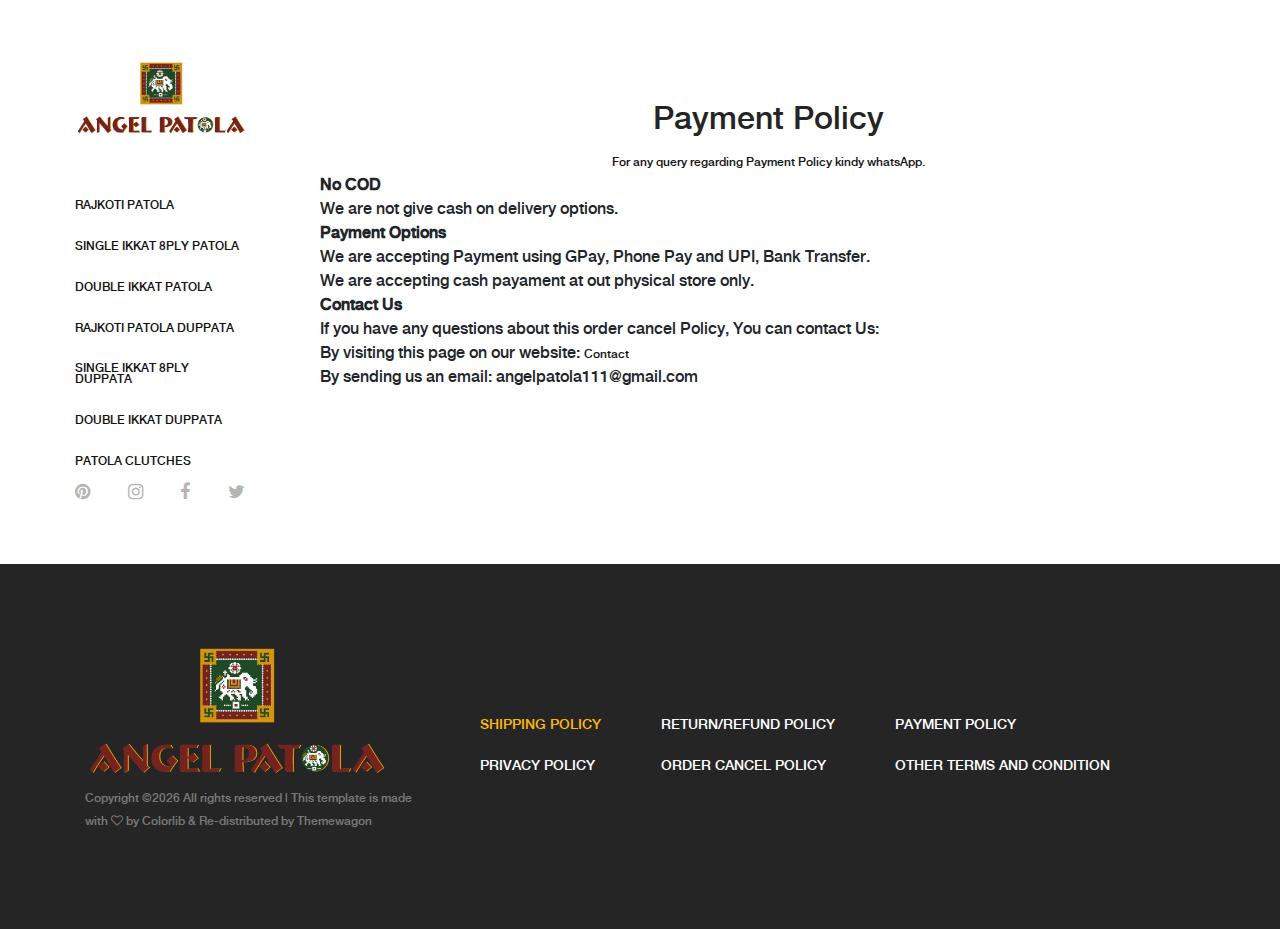
<file: payment_policy.html>
<!DOCTYPE html>
<html lang="en">

<head>
    <meta charset="UTF-8">
    <meta name="description" content="">
    <meta http-equiv="X-UA-Compatible" content="IE=edge">
    <meta name="viewport" content="width=device-width, initial-scale=1, shrink-to-fit=no">
    <!-- The above 4 meta tags *must* come first in the head; any other head content must come *after* these tags -->

    <!-- Title  -->
    <title>Angel Patola | Home</title>

    <!-- Favicon  -->
    <link rel="icon" href="img/core-img/favicon.ico">

    <!-- Core Style CSS -->
    <link rel="stylesheet" href="css/core-style.css">
    <link rel="stylesheet" href="style.css">

</head>

<body>
    <!-- Search Wrapper Area Start -->
    <div class="search-wrapper section-padding-100">
        <div class="search-close">
            <i class="fa fa-close" aria-hidden="true"></i>
        </div>
        <div class="container">
            <div class="row">
                <div class="col-12">
                    <div class="search-content">
                        <form action="#" method="get">
                            <input type="search" name="search" id="search" placeholder="Type your keyword...">
                            <button type="submit"><img src="img/core-img/search.png" alt=""></button>
                        </form>
                    </div>
                </div>
            </div>
        </div>
    </div>
    <!-- Search Wrapper Area End -->

    <!-- ##### Main Content Wrapper Start ##### -->
    <div class="main-content-wrapper d-flex clearfix">

        <!-- Mobile Nav (max width 767px)-->
        <div class="mobile-nav">
            <!-- Navbar Brand -->
            <div class="amado-navbar-brand">
                <a href="index.html"><img src="img/core-img/logo.png" alt=""></a>
            </div>
            <!-- Navbar Toggler -->
            <div class="amado-navbar-toggler">
                <span></span><span></span><span></span>
            </div>
        </div>

        <!-- Header Area Start -->
        <header class="header-area clearfix">
            <!-- Close Icon -->
            <div class="nav-close">
                <i class="fa fa-close" aria-hidden="true"></i>
            </div>
            <!-- Logo -->
            <div class="logo">
                <a href="index.html"><img src="img/core-img/logo.png" alt=""></a>
            </div>
            <!-- Amado Nav -->
            <nav class="amado-nav">
                <ul>
                    <li><a href="rajkoti_patola.html">Rajkoti Patola</a></li>
                    <li><a href="semi_ikkat_patola.html">Single Ikkat 8Ply Patola</a></li>
                    <li><a href="double_ikkat_patola.html">Double Ikkat Patola</a></li>
                    <li><a href="rajkoti_patola_duppata.html">Rajkoti Patola Duppata</a></li>
                    <li><a href="semi_ikkat_duppata.html">Single Ikkat 8Ply Duppata</a></li>
                    <li><a href="double_ikkat_duppata.html">Double Ikkat Duppata</a></li>
                    <li><a href="clutches.html">Patola Clutches</a></li>
                </ul>
            </nav>

            <!-- Social Button -->
            <div class="social-info d-flex justify-content-between">
                <a href="#"><i class="fa fa-pinterest" aria-hidden="true"></i></a>
                <a href="#"><i class="fa fa-instagram" aria-hidden="true"></i></a>
                <a href="#"><i class="fa fa-facebook" aria-hidden="true"></i></a>
                <a href="#"><i class="fa fa-twitter" aria-hidden="true"></i></a>
            </div>
        </header>
        <!-- Header Area End -->

        <!-- Product Details Area Start -->
        <div class="single-product-area section-padding-100 clearfix">
            <div class="container">
                <div class="row justify-content-center">
                    <div class="col-lg-6 text-center">
                        <h2>Payment Policy</span></h2>
                        <a href="https://wa.me/message/DTE65KP2PBTAN1" class="btn-get-started">For any query regarding
                            Payment Policy
                            kindy whatsApp.</a>
                    </div>
                </div>
                <div class="row gy-4">
                    <ul>
                        <li>
                          <b>No COD</b>
                          <ul>
                            <li>We are not give cash on delivery options.
                            </li>
                          </ul>
                        </li>
                        <li>
                          <b>Payment Options</b>
                          <ul>
                            <li>We are accepting Payment using GPay, Phone Pay and UPI, Bank Transfer. 
                            </li>
                            <li>We are accepting cash payament at out physical store only. 
                            </li>
                          </ul>
                        </li>
                        <li><b>Contact Us</b>
                          <ul>
                            <li>
                              If you have any questions about this order cancel Policy, You can contact Us:
                            </li>
                            <li>
                              By visiting this page on our website: <a href="contact.html">Contact</a>
                            </li>
                            <li>By sending us an email: angelpatola111@gmail.com</li>
                          </ul>
                </div>
            </div>
            <!-- Product Details Area End -->
        </div>
        </div>
        <!-- ##### Main Content Wrapper End ##### -->

        <!-- ##### Newsletter Area Start ##### -->
      
        <!-- ##### Newsletter Area End ##### -->

        <!-- ##### Footer Area Start ##### -->
        <footer class="footer_area clearfix">
            <div class="container">
                <div class="row align-items-center">
                    <!-- Single Widget Area -->
                    <div class="col-12 col-lg-4">
                        <div class="single_widget_area">
                            <!-- Logo -->
                            <div class="footer-logo mr-50">
                                <a href="index.html"><img src="img/core-img/logo.png" alt=""></a>
                            </div>
                            <!-- Copywrite Text -->
                            <p class="copywrite"><!-- Link back to Colorlib can't be removed. Template is licensed under CC BY 3.0. -->
    Copyright &copy;<script>document.write(new Date().getFullYear());</script> All rights reserved | This template is made with <i class="fa fa-heart-o" aria-hidden="true"></i> by <a href="https://colorlib.com" target="_blank">Colorlib</a> & Re-distributed by <a href="https://themewagon.com/" target="_blank">Themewagon</a>
    <!-- Link back to Colorlib can't be removed. Template is licensed under CC BY 3.0. --></p>
                        </div>
                    </div>
                    <!-- Single Widget Area -->
                    <div class="col-12 col-lg-8">
                        <div class="single_widget_area">
                           
                            <!-- Footer Menu -->
                            <div class="footer_menu">
                                <nav class="navbar">
                                <div class="grid">
                                    <div class="row">
                                        <div>
                                        <ul class="navbar-nav ml-auto">
                                            <li class="nav-item active">
                                                <a class="nav-link" href="shipping_policy.html">Shipping Policy</a>
                                            </li>
                                            <li class="nav-item">
                                                <a class="nav-link" href="privacy_policy.html">Privacy Policy</a>
                                            </li>
                                       
                                            </ul>
                                            </div>
                                            <div>
                                                <ul class="navbar-nav ml-auto">
                                                    <li class="nav-item">
                                                        <a class="nav-link" href="return_refund_policy.html">Return/Refund Policy</a>
                                                    </li>
                                                    <li class="nav-item">
                                                        <a class="nav-link" href="order_cancel_policy.html">Order Cancel Policy</a>
                                                    </li>
                                                </div>
                                            
                                            <div>
                                            <ul class="navbar-nav ml-auto">
                    
                                                <li class="nav-item">
                                                    <a class="nav-link" href="payment_policy.html">Payment Policy</a>
                                                </li>
                                                <li class="nav-item">
                                                    <a class="nav-link" href="terms_condition.html">Other Terms and Condition</a>
                                                </li>
                                                
                                            </ul>
                                            </div>
                                        
                                    </div>
                                    
                                </div>
                            </nav>
                            </div>
                        </div>
                    </div>
                </div>
            </div>
        </footer>
        <!-- ##### Footer Area End ##### -->

        <!-- ##### jQuery (Necessary for All JavaScript Plugins) ##### -->
        <script src="js/jquery/jquery-2.2.4.min.js"></script>
        <!-- Popper js -->
        <script src="js/popper.min.js"></script>
        <!-- Bootstrap js -->
        <script src="js/bootstrap.min.js"></script>
        <!-- Plugins js -->
        <script src="js/plugins.js"></script>
        <!-- Active js -->
        <script src="js/active.js"></script>

</body>

</html>
</file>
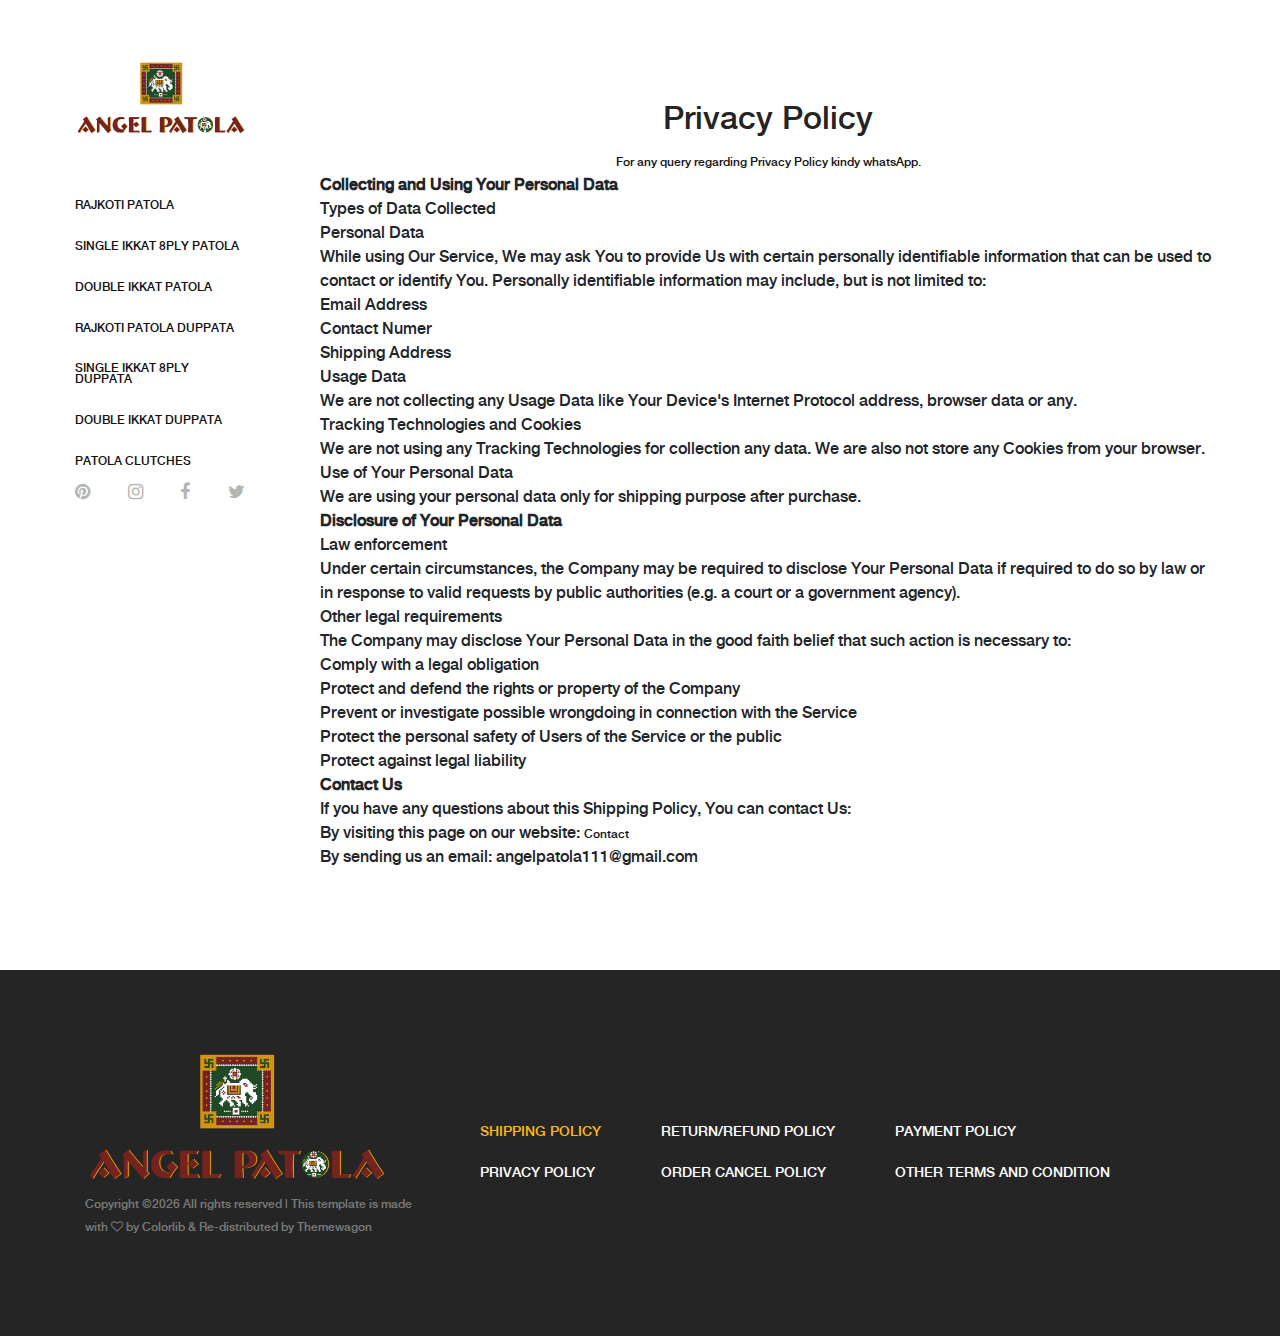
<file: privacy_policy.html>
<!DOCTYPE html>
<html lang="en">

<head>
    <meta charset="UTF-8">
    <meta name="description" content="">
    <meta http-equiv="X-UA-Compatible" content="IE=edge">
    <meta name="viewport" content="width=device-width, initial-scale=1, shrink-to-fit=no">
    <!-- The above 4 meta tags *must* come first in the head; any other head content must come *after* these tags -->

    <!-- Title  -->
    <title>Angel Patola | Home</title>

    <!-- Favicon  -->
    <link rel="icon" href="img/core-img/favicon.ico">

    <!-- Core Style CSS -->
    <link rel="stylesheet" href="css/core-style.css">
    <link rel="stylesheet" href="style.css">

</head>

<body>
    <!-- Search Wrapper Area Start -->
    <div class="search-wrapper section-padding-100">
        <div class="search-close">
            <i class="fa fa-close" aria-hidden="true"></i>
        </div>
        <div class="container">
            <div class="row">
                <div class="col-12">
                    <div class="search-content">
                        <form action="#" method="get">
                            <input type="search" name="search" id="search" placeholder="Type your keyword...">
                            <button type="submit"><img src="img/core-img/search.png" alt=""></button>
                        </form>
                    </div>
                </div>
            </div>
        </div>
    </div>
    <!-- Search Wrapper Area End -->

    <!-- ##### Main Content Wrapper Start ##### -->
    <div class="main-content-wrapper d-flex clearfix">

        <!-- Mobile Nav (max width 767px)-->
        <div class="mobile-nav">
            <!-- Navbar Brand -->
            <div class="amado-navbar-brand">
                <a href="index.html"><img src="img/core-img/logo.png" alt=""></a>
            </div>
            <!-- Navbar Toggler -->
            <div class="amado-navbar-toggler">
                <span></span><span></span><span></span>
            </div>
        </div>

        <!-- Header Area Start -->
        <header class="header-area clearfix">
            <!-- Close Icon -->
            <div class="nav-close">
                <i class="fa fa-close" aria-hidden="true"></i>
            </div>
            <!-- Logo -->
            <div class="logo">
                <a href="index.html"><img src="img/core-img/logo.png" alt=""></a>
            </div>
            <!-- Amado Nav -->
            <nav class="amado-nav">
                <ul>
                    <li><a href="rajkoti_patola.html">Rajkoti Patola</a></li>
                    <li><a href="semi_ikkat_patola.html">Single Ikkat 8Ply Patola</a></li>
                    <li><a href="double_ikkat_patola.html">Double Ikkat Patola</a></li>
                    <li><a href="rajkoti_patola_duppata.html">Rajkoti Patola Duppata</a></li>
                    <li><a href="semi_ikkat_duppata.html">Single Ikkat 8Ply Duppata</a></li>
                    <li><a href="double_ikkat_duppata.html">Double Ikkat Duppata</a></li>
                    <li><a href="clutches.html">Patola Clutches</a></li>
                </ul>
            </nav>

            <!-- Social Button -->
            <div class="social-info d-flex justify-content-between">
                <a href="#"><i class="fa fa-pinterest" aria-hidden="true"></i></a>
                <a href="#"><i class="fa fa-instagram" aria-hidden="true"></i></a>
                <a href="#"><i class="fa fa-facebook" aria-hidden="true"></i></a>
                <a href="#"><i class="fa fa-twitter" aria-hidden="true"></i></a>
            </div>
        </header>
        <!-- Header Area End -->

        <!-- Product Details Area Start -->
        <div class="single-product-area section-padding-100 clearfix">
            <div class="container">
                <div class="row justify-content-center">
                    <div class="col-lg-6 text-center">
                        <h2>Privacy Policy</span></h2>
                        <a href="https://wa.me/message/DTE65KP2PBTAN1" class="btn-get-started">For any query regarding
                            Privacy Policy
                            kindy whatsApp.</a>
                    </div>
                </div>
                <div class="row gy-4">
                    <ul>
                        <li>
                          <b>Collecting and Using Your Personal Data
                          </b>
                          <ul>
                            <li>Types of Data Collected
                              <ul>
                                <li>
                                  Personal Data
                                  <ul>
                                    <li>While using Our Service, We may ask You to provide Us with certain personally identifiable
                                      information that can be used to contact or identify You. Personally identifiable information
                                      may include, but is not limited to:
                                      <ul>
                                        <li>Email Address</li>
                                        <li>Contact Numer</li>
                                        <li>Shipping Address</li>
                                      </ul>
                                    </li>
                                  </ul>
                                </li>
                                <li>
                                  Usage Data
                                  <ul>
                                    <li>
                                      We are not collecting any Usage Data like Your Device's Internet Protocol address, browser
                                      data or any.
                                    </li>
                                  </ul>
                                </li>
                                <li>
                                  Tracking Technologies and Cookies
                                  <ul>
                                    <li>
                                      We are not using any Tracking Technologies for collection any data. We are also not store any
                                      Cookies from your browser.
                                    </li>
                                  </ul>
                                </li>
                                <li>
                                  Use of Your Personal Data
                                  <ul>
                                    <li>
                                      We are using your personal data only for shipping purpose after purchase.
                                    </li>
                                  </ul>
                                </li>
                              </ul>
                            </li>
            
                          </ul>
                        </li>
            
                        <li><b>Disclosure of Your Personal Data</b>
                          <ul>
                            <li>
                              Law enforcement
                              <ul>
                                <li>Under certain circumstances, the Company may be required to disclose Your Personal Data if
                                  required to do so by law or in response to valid requests by public authorities (e.g. a court or a
                                  government agency).
                                </li>
                              </ul>
                            </li>
            
                            <li>
                              Other legal requirements
                              <ul>
                                <li>The Company may disclose Your Personal Data in the good faith belief that such action is
                                  necessary to:
                                  <ul>
                                    <li>Comply with a legal obligation</li>
                                    <li> Protect and defend the rights or property of the Company</li>
                                    <li> Prevent or investigate possible wrongdoing in connection with the Service</li>
                                    <li>Protect the personal safety of Users of the Service or the public</li>
                                    <li>Protect against legal liability</li>
                                  </ul>
                                </li>
                              </ul>
                            </li>
                          </ul>
                        </li>
                        <li><b>Contact Us</b>
                          <ul>
                            <li>
                              If you have any questions about this Shipping Policy, You can contact Us:
                            </li>
                            <li>
                              By visiting this page on our website: <a href="contact.html">Contact</a>
                            </li>
                            <li>By sending us an email: angelpatola111@gmail.com</li>
                          </ul>
                        </li>
                      </ul>
                </div>
            </div>
            <!-- Product Details Area End -->
        </div>
        </div>
        <!-- ##### Main Content Wrapper End ##### -->

        <!-- ##### Newsletter Area Start ##### -->
      
        <!-- ##### Newsletter Area End ##### -->

        <!-- ##### Footer Area Start ##### -->
        <footer class="footer_area clearfix">
            <div class="container">
                <div class="row align-items-center">
                    <!-- Single Widget Area -->
                    <div class="col-12 col-lg-4">
                        <div class="single_widget_area">
                            <!-- Logo -->
                            <div class="footer-logo mr-50">
                                <a href="index.html"><img src="img/core-img/logo.png" alt=""></a>
                            </div>
                            <!-- Copywrite Text -->
                            <p class="copywrite"><!-- Link back to Colorlib can't be removed. Template is licensed under CC BY 3.0. -->
    Copyright &copy;<script>document.write(new Date().getFullYear());</script> All rights reserved | This template is made with <i class="fa fa-heart-o" aria-hidden="true"></i> by <a href="https://colorlib.com" target="_blank">Colorlib</a> & Re-distributed by <a href="https://themewagon.com/" target="_blank">Themewagon</a>
    <!-- Link back to Colorlib can't be removed. Template is licensed under CC BY 3.0. --></p>
                        </div>
                    </div>
                    <!-- Single Widget Area -->
                    <div class="col-12 col-lg-8">
                        <div class="single_widget_area">
                           
                            <!-- Footer Menu -->
                            <div class="footer_menu">
                                <nav class="navbar">
                                <div class="grid">
                                    <div class="row">
                                        <div>
                                        <ul class="navbar-nav ml-auto">
                                            <li class="nav-item active">
                                                <a class="nav-link" href="shipping_policy.html">Shipping Policy</a>
                                            </li>
                                            <li class="nav-item">
                                                <a class="nav-link" href="privacy_policy.html">Privacy Policy</a>
                                            </li>
                                       
                                            </ul>
                                            </div>
                                            <div>
                                                <ul class="navbar-nav ml-auto">
                                                    <li class="nav-item">
                                                        <a class="nav-link" href="return_refund_policy.html">Return/Refund Policy</a>
                                                    </li>
                                                    <li class="nav-item">
                                                        <a class="nav-link" href="order_cancel_policy.html">Order Cancel Policy</a>
                                                    </li>
                                                </div>
                                            
                                            <div>
                                            <ul class="navbar-nav ml-auto">
                    
                                                <li class="nav-item">
                                                    <a class="nav-link" href="payment_policy.html">Payment Policy</a>
                                                </li>
                                                <li class="nav-item">
                                                    <a class="nav-link" href="terms_condition.html">Other Terms and Condition</a>
                                                </li>
                                                
                                            </ul>
                                            </div>
                                        
                                    </div>
                                    
                                </div>
                            </nav>
                            </div>
                        </div>
                    </div>
                </div>
            </div>
        </footer>
        <!-- ##### Footer Area End ##### -->

        <!-- ##### jQuery (Necessary for All JavaScript Plugins) ##### -->
        <script src="js/jquery/jquery-2.2.4.min.js"></script>
        <!-- Popper js -->
        <script src="js/popper.min.js"></script>
        <!-- Bootstrap js -->
        <script src="js/bootstrap.min.js"></script>
        <!-- Plugins js -->
        <script src="js/plugins.js"></script>
        <!-- Active js -->
        <script src="js/active.js"></script>

</body>

</html>
</file>
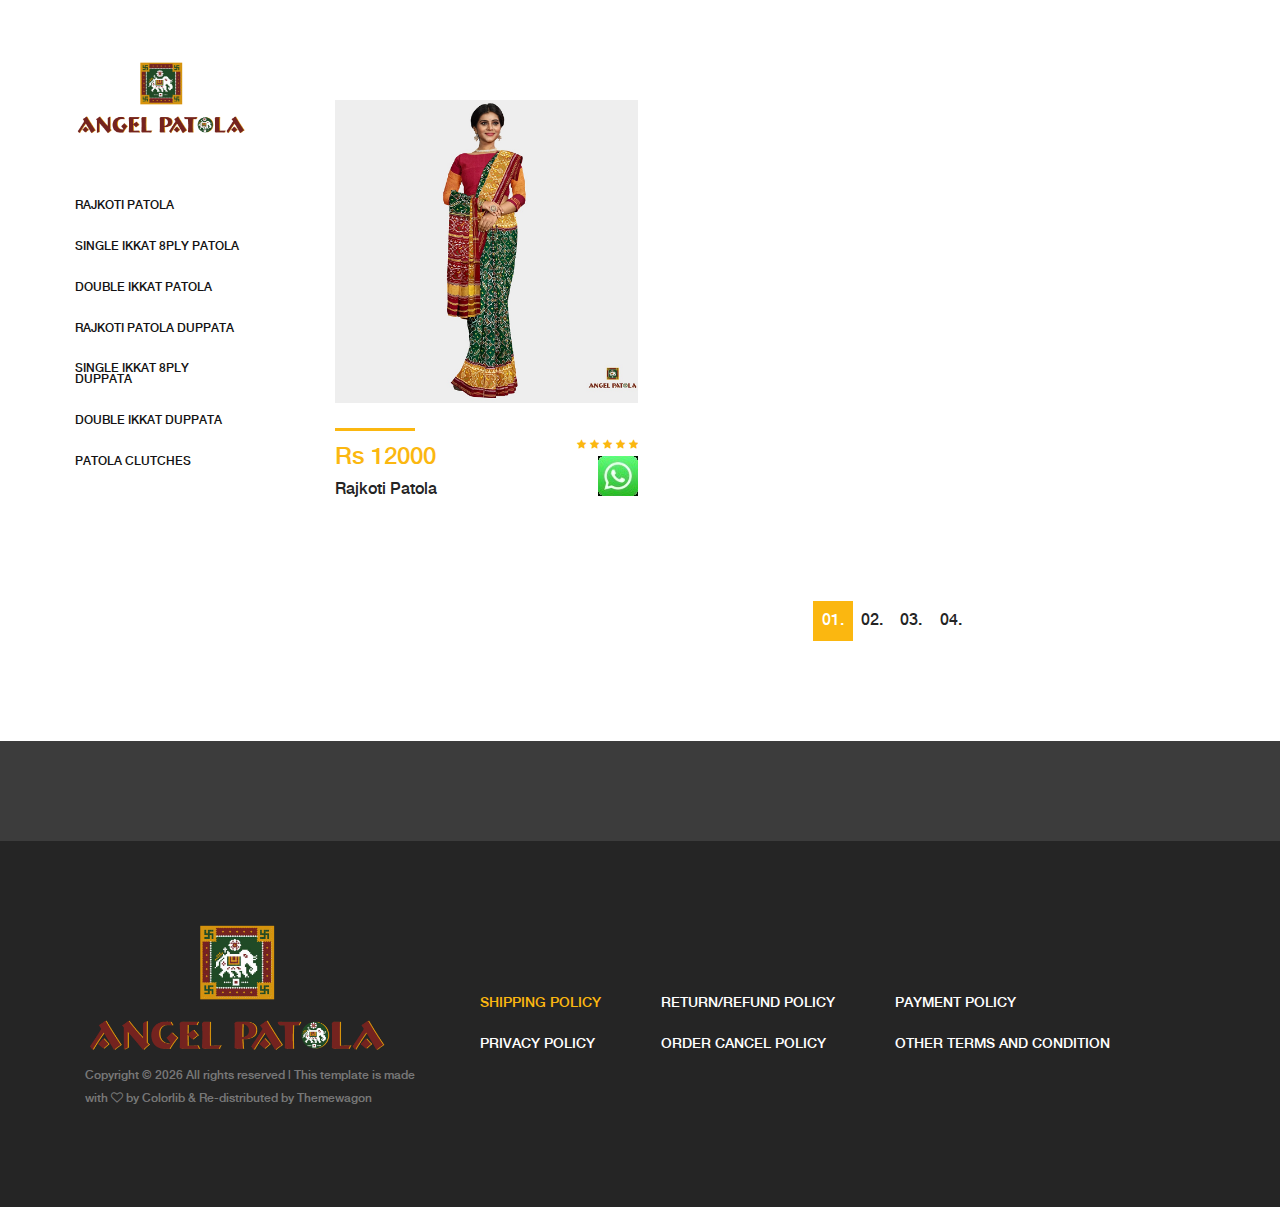
<file: rajkoti_patola.html>
<!DOCTYPE html>
<html lang="en">

<head>
    <meta charset="UTF-8">
    <meta name="description" content="">
    <meta http-equiv="X-UA-Compatible" content="IE=edge">
    <meta name="viewport" content="width=device-width, initial-scale=1, shrink-to-fit=no">
    <!-- The above 4 meta tags *must* come first in the head; any other head content must come *after* these tags -->

    <!-- Title  -->
    <title>Angel Patola | Home</title>

    <!-- Favicon  -->
    <link rel="icon" href="img/core-img/favicon.ico">

    <!-- Core Style CSS -->
    <link rel="stylesheet" href="css/core-style.css">
    <link rel="stylesheet" href="style.css">

</head>

<body>
    <!-- Search Wrapper Area Start -->
    <div class="search-wrapper section-padding-100">
        <div class="search-close">
            <i class="fa fa-close" aria-hidden="true"></i>
        </div>
        <div class="container">
            <div class="row">
                <div class="col-12">
                    <div class="search-content">
                        <form action="#" method="get">
                            <input type="search" name="search" id="search" placeholder="Type your keyword...">
                            <button type="submit"><img src="img/core-img/search.png" alt=""></button>
                        </form>
                    </div>
                </div>
            </div>
        </div>
    </div>
    <!-- Search Wrapper Area End -->

    <!-- ##### Main Content Wrapper Start ##### -->
    <div class="main-content-wrapper d-flex clearfix">

        <!-- Mobile Nav (max width 767px)-->
        <div class="mobile-nav">
            <!-- Navbar Brand -->
            <div class="amado-navbar-brand">
                <a href="index.html"><img src="img/core-img/logo.png" alt=""></a>
            </div>
            <!-- Navbar Toggler -->
            <div class="amado-navbar-toggler">
                <span></span><span></span><span></span>
            </div>
        </div>

        <!-- Header Area Start -->
        <header class="header-area clearfix">
            <!-- Close Icon -->
            <div class="nav-close">
                <i class="fa fa-close" aria-hidden="true"></i>
            </div>
            <!-- Logo -->
            <div class="logo">
                <a href="index.html"><img src="img/core-img/logo.png" alt=""></a>
            </div>
            <!-- Amado Nav -->
            <nav class="amado-nav">
                <ul>
                    <li><a href="rajkoti_patola.html">Rajkoti Patola</a></li>
                    <li><a href="semi_ikkat_patola.html">Single Ikkat 8Ply Patola</a></li>
                    <li><a href="double_ikkat_patola.html">Double Ikkat Patola</a></li>
                    <li><a href="rajkoti_patola_duppata.html">Rajkoti Patola Duppata</a></li>
                    <li><a href="semi_ikkat_duppata.html">Single Ikkat 8Ply Duppata</a></li>
                    <li><a href="double_ikkat_duppata.html">Double Ikkat Duppata</a></li>
                    <li><a href="clutches.html">Patola Clutches</a></li>
                </ul>
            </nav>

        </header>
        <!-- Header Area End -->

        <div class="shop_sidebar_area" style="display: none;">

            <!-- ##### Single Widget ##### -->
            <div class="widget catagory mb-50">
                <!-- Widget Title -->
                <h6 class="widget-title mb-30">Catagories</h6>

                <!--  Catagories  -->
                <div class="catagories-menu">
                    <ul>
                        <li class="active"><a href="#">Chairs</a></li>
                        <li><a href="#">Beds</a></li>
                        <li><a href="#">Accesories</a></li>
                        <li><a href="#">Furniture</a></li>
                        <li><a href="#">Home Deco</a></li>
                        <li><a href="#">Dressings</a></li>
                        <li><a href="#">Tables</a></li>
                    </ul>
                </div>
            </div>

            <!-- ##### Single Widget ##### -->
            <div class="widget brands mb-50">
                <!-- Widget Title -->
                <h6 class="widget-title mb-30">Brands</h6>

                <div class="widget-desc">
                    <!-- Single Form Check -->
                    <div class="form-check">
                        <input class="form-check-input" type="checkbox" value="" id="amado">
                        <label class="form-check-label" for="amado">Amado</label>
                    </div>
                    <!-- Single Form Check -->
                    <div class="form-check">
                        <input class="form-check-input" type="checkbox" value="" id="ikea">
                        <label class="form-check-label" for="ikea">Ikea</label>
                    </div>
                    <!-- Single Form Check -->
                    <div class="form-check">
                        <input class="form-check-input" type="checkbox" value="" id="furniture">
                        <label class="form-check-label" for="furniture">Furniture Inc</label>
                    </div>
                    <!-- Single Form Check -->
                    <div class="form-check">
                        <input class="form-check-input" type="checkbox" value="" id="factory">
                        <label class="form-check-label" for="factory">The factory</label>
                    </div>
                    <!-- Single Form Check -->
                    <div class="form-check">
                        <input class="form-check-input" type="checkbox" value="" id="artdeco">
                        <label class="form-check-label" for="artdeco">Artdeco</label>
                    </div>
                </div>
            </div>

            <!-- ##### Single Widget ##### -->
            <div class="widget color mb-50">
                <!-- Widget Title -->
                <h6 class="widget-title mb-30">Color</h6>

                <div class="widget-desc">
                    <ul class="d-flex">
                        <li><a href="#" class="color1"></a></li>
                        <li><a href="#" class="color2"></a></li>
                        <li><a href="#" class="color3"></a></li>
                        <li><a href="#" class="color4"></a></li>
                        <li><a href="#" class="color5"></a></li>
                        <li><a href="#" class="color6"></a></li>
                        <li><a href="#" class="color7"></a></li>
                        <li><a href="#" class="color8"></a></li>
                    </ul>
                </div>
            </div>

            <!-- ##### Single Widget ##### -->
            <div class="widget price mb-50">
                <!-- Widget Title -->
                <h6 class="widget-title mb-30"> </h6>

                <div class="widget-desc">
                    <div class="slider-range">
                        <div data-min="10" data-max="1000" data-unit="$"
                            class="slider-range-price ui-slider ui-slider-horizontal ui-widget ui-widget-content ui-corner-all"
                            data-value-min="10" data-value-max="1000" data-label-result="">
                            <div class="ui-slider-range ui-widget-header ui-corner-all"></div>
                            <span class="ui-slider-handle ui-state-default ui-corner-all" tabindex="0"></span>
                            <span class="ui-slider-handle ui-state-default ui-corner-all" tabindex="0"></span>
                        </div>
                        <div class="range-price">$10 - $1000</div>
                    </div>
                </div>
            </div>
        </div>

        <div class="amado_product_area section-padding-100">
            <div class="container-fluid">


                <div class="row">

                    <!-- Single Product Area -->
                    <div class="col-12 col-sm-6 col-md-12 col-xl-6">
                        <div class="single-product-wrapper">
                            <!-- Product Image -->
                            <a href="rjk_patola_1.html">
                                <div class="product-img">
                                    <img src="img/product-img/prod_1_1.jpg" alt="">
                                    <!-- Hover Thumb -->
                                    <img class="hover-img" src="img/product-img/prod_1_2.jpg" alt="">
                                </div>
                            </a>

                            <!-- Product Description -->
                            <div class="product-description d-flex align-items-center justify-content-between">
                                <!-- Product Meta Data -->
                                <div class="product-meta-data">
                                    <div class="line"></div>
                                    <p class="product-price">Rs 12000</p>
                                    <a href="rjk_patola_1.html">
                                        <h6>Rajkoti Patola</h6>
                                    </a>
                                </div>
                                <!-- Ratings & Cart -->
                                <div class="ratings-cart text-right">
                                    <div class="ratings">
                                        <i class="fa fa-star" aria-hidden="true"></i>
                                        <i class="fa fa-star" aria-hidden="true"></i>
                                        <i class="fa fa-star" aria-hidden="true"></i>
                                        <i class="fa fa-star" aria-hidden="true"></i>
                                        <i class="fa fa-star" aria-hidden="true"></i>
                                    </div>
                                    <div class="cart">
                                        <a href="https://wa.me/918460443874" data-toggle="tooltip" data-placement="left"
                                            title="whatsapp for order"><img src="img/core-img/wa-whatsapp-icon.jpg" alt=""></a>
                                    </div>
                                </div>
                            </div>
                        </div>
                    </div>

                   

                  

                    <!-- Single Product Area -->
                    
                </div>

                <div class="row">
                    <div class="col-12">
                        <!-- Pagination -->
                        <nav aria-label="navigation">
                            <ul class="pagination justify-content-end mt-50">
                                <li class="page-item active"><a class="page-link" href="#">01.</a></li>
                                <li class="page-item"><a class="page-link" href="#">02.</a></li>
                                <li class="page-item"><a class="page-link" href="#">03.</a></li>
                                <li class="page-item"><a class="page-link" href="#">04.</a></li>
                            </ul>
                        </nav>
                    </div>
                </div>
            </div>
        </div>
    </div>
    <!-- ##### Main Content Wrapper End ##### -->

    <!-- ##### Newsletter Area Start ##### -->
    <section class="newsletter-area section-padding-100-0">
        <div class="container">
            <div class="row align-items-center">

            </div>
        </div>
    </section>
    <!-- ##### Newsletter Area End ##### -->

    <!-- ##### Footer Area Start ##### -->
    <!-- ##### Footer Area Start ##### -->
    <footer class="footer_area clearfix">
        <div class="container">
            <div class="row align-items-center">
                <!-- Single Widget Area -->
                <div class="col-12 col-lg-4">
                    <div class="single_widget_area">
                        <!-- Logo -->
                        <div class="footer-logo mr-50">
                            <a href="index.html"><img src="img/core-img/logo.png" alt=""></a>
                        </div>
                        <!-- Copywrite Text -->
                        <p class="copywrite">
                            <!-- Link back to Colorlib can't be removed. Template is licensed under CC BY 3.0. -->
                            Copyright &copy;
                            <script>document.write(new Date().getFullYear());</script> All rights reserved | This
                            template is made with <i class="fa fa-heart-o" aria-hidden="true"></i> by <a
                                href="https://colorlib.com" target="_blank">Colorlib</a> & Re-distributed by <a
                                href="https://themewagon.com/" target="_blank">Themewagon</a>
                            <!-- Link back to Colorlib can't be removed. Template is licensed under CC BY 3.0. -->
                        </p>
                    </div>
                </div>
                <!-- Single Widget Area -->
                <div class="col-12 col-lg-8">
                    <div class="single_widget_area">

                        <!-- Footer Menu -->
                        <div class="footer_menu">
                            <nav class="navbar">
                                <div class="grid">
                                    <div class="row">
                                        <div>
                                            <ul class="navbar-nav ml-auto">
                                                <li class="nav-item active">
                                                    <a class="nav-link" href="shipping_policy.html">Shipping Policy</a>
                                                </li>
                                                <li class="nav-item">
                                                    <a class="nav-link" href="privacy_policy.html">Privacy Policy</a>
                                                </li>

                                            </ul>
                                        </div>
                                        <div>
                                            <ul class="navbar-nav ml-auto">
                                                <li class="nav-item">
                                                    <a class="nav-link" href="return_refund_policy.html">Return/Refund
                                                        Policy</a>
                                                </li>
                                                <li class="nav-item">
                                                    <a class="nav-link" href="order_cancel_policy.html">Order Cancel
                                                        Policy</a>
                                                </li>
                                        </div>

                                        <div>
                                            <ul class="navbar-nav ml-auto">

                                                <li class="nav-item">
                                                    <a class="nav-link" href="payment_policy.html">Payment Policy</a>
                                                </li>
                                                <li class="nav-item">
                                                    <a class="nav-link" href="terms_condition.html">Other Terms and
                                                        Condition</a>
                                                </li>

                                            </ul>
                                        </div>

                                    </div>

                                </div>
                            </nav>
                        </div>
                    </div>
                </div>
            </div>
        </div>
    </footer>
    <!-- ##### Footer Area End ##### -->

    <!-- ##### jQuery (Necessary for All JavaScript Plugins) ##### -->
    <script src="js/jquery/jquery-2.2.4.min.js"></script>
    <!-- Popper js -->
    <script src="js/popper.min.js"></script>
    <!-- Bootstrap js -->
    <script src="js/bootstrap.min.js"></script>
    <!-- Plugins js -->
    <script src="js/plugins.js"></script>
    <!-- Active js -->
    <script src="js/active.js"></script>

</body>

</html>
</file>
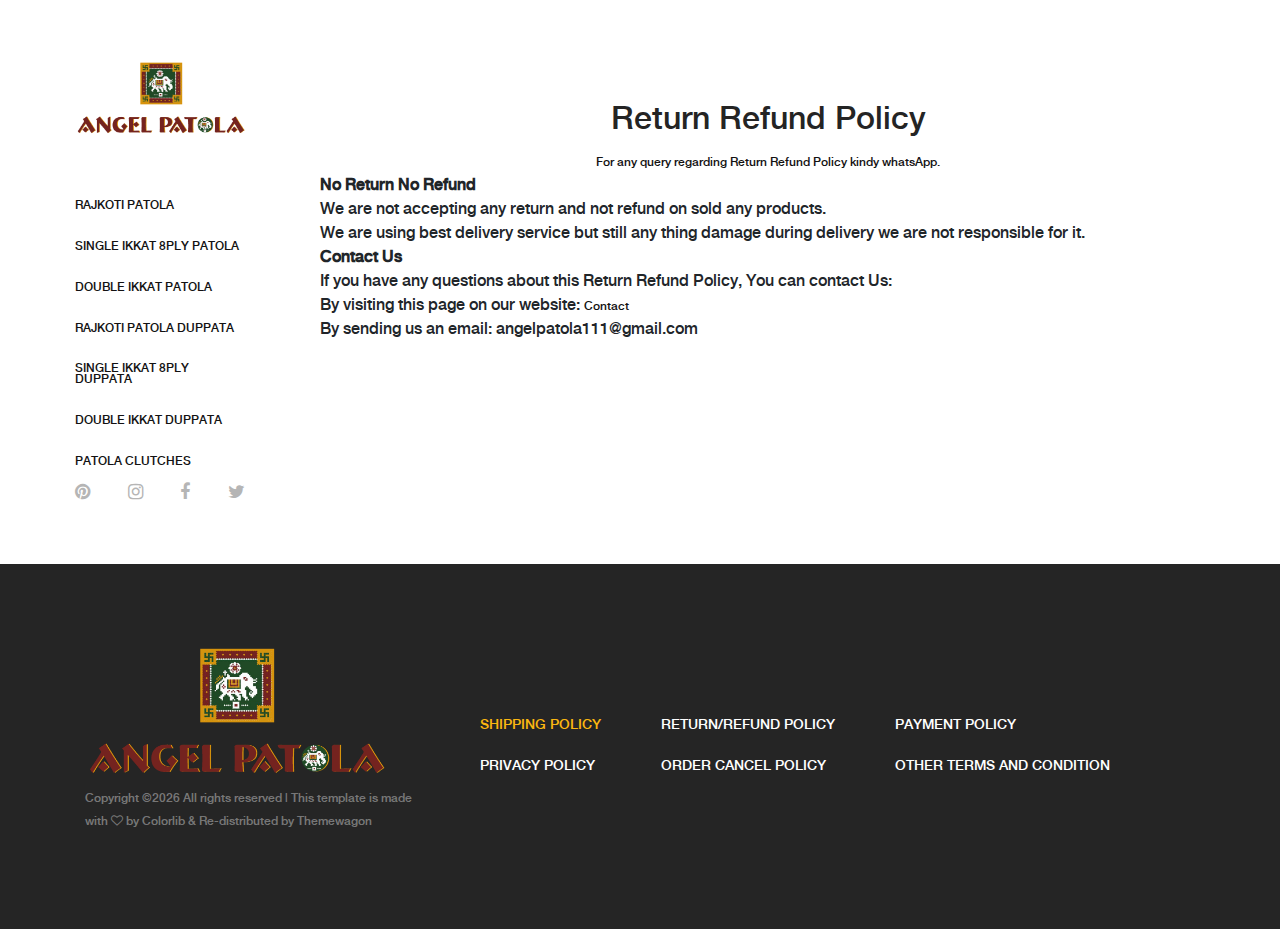
<file: return_refund_policy.html>
<!DOCTYPE html>
<html lang="en">

<head>
    <meta charset="UTF-8">
    <meta name="description" content="">
    <meta http-equiv="X-UA-Compatible" content="IE=edge">
    <meta name="viewport" content="width=device-width, initial-scale=1, shrink-to-fit=no">
    <!-- The above 4 meta tags *must* come first in the head; any other head content must come *after* these tags -->

    <!-- Title  -->
    <title>Angel Patola | Home</title>

    <!-- Favicon  -->
    <link rel="icon" href="img/core-img/favicon.ico">

    <!-- Core Style CSS -->
    <link rel="stylesheet" href="css/core-style.css">
    <link rel="stylesheet" href="style.css">

</head>

<body>
    <!-- Search Wrapper Area Start -->
    <div class="search-wrapper section-padding-100">
        <div class="search-close">
            <i class="fa fa-close" aria-hidden="true"></i>
        </div>
        <div class="container">
            <div class="row">
                <div class="col-12">
                    <div class="search-content">
                        <form action="#" method="get">
                            <input type="search" name="search" id="search" placeholder="Type your keyword...">
                            <button type="submit"><img src="img/core-img/search.png" alt=""></button>
                        </form>
                    </div>
                </div>
            </div>
        </div>
    </div>
    <!-- Search Wrapper Area End -->

    <!-- ##### Main Content Wrapper Start ##### -->
    <div class="main-content-wrapper d-flex clearfix">

        <!-- Mobile Nav (max width 767px)-->
        <div class="mobile-nav">
            <!-- Navbar Brand -->
            <div class="amado-navbar-brand">
                <a href="index.html"><img src="img/core-img/logo.png" alt=""></a>
            </div>
            <!-- Navbar Toggler -->
            <div class="amado-navbar-toggler">
                <span></span><span></span><span></span>
            </div>
        </div>

        <!-- Header Area Start -->
        <header class="header-area clearfix">
            <!-- Close Icon -->
            <div class="nav-close">
                <i class="fa fa-close" aria-hidden="true"></i>
            </div>
            <!-- Logo -->
            <div class="logo">
                <a href="index.html"><img src="img/core-img/logo.png" alt=""></a>
            </div>
            <!-- Amado Nav -->
            <nav class="amado-nav">
                <ul>
                    <li><a href="rajkoti_patola.html">Rajkoti Patola</a></li>
                    <li><a href="semi_ikkat_patola.html">Single Ikkat 8Ply Patola</a></li>
                    <li><a href="double_ikkat_patola.html">Double Ikkat Patola</a></li>
                    <li><a href="rajkoti_patola_duppata.html">Rajkoti Patola Duppata</a></li>
                    <li><a href="semi_ikkat_duppata.html">Single Ikkat 8Ply Duppata</a></li>
                    <li><a href="double_ikkat_duppata.html">Double Ikkat Duppata</a></li>
                    <li><a href="clutches.html">Patola Clutches</a></li>
                </ul>
            </nav>

            <!-- Social Button -->
            <div class="social-info d-flex justify-content-between">
                <a href="#"><i class="fa fa-pinterest" aria-hidden="true"></i></a>
                <a href="#"><i class="fa fa-instagram" aria-hidden="true"></i></a>
                <a href="#"><i class="fa fa-facebook" aria-hidden="true"></i></a>
                <a href="#"><i class="fa fa-twitter" aria-hidden="true"></i></a>
            </div>
        </header>
        <!-- Header Area End -->

        <!-- Product Details Area Start -->
        <div class="single-product-area section-padding-100 clearfix">
            <div class="container">
                <div class="row justify-content-center">
                    <div class="col-lg-6 text-center">
                        <h2>Return Refund Policy</span></h2>
                        <a href="https://wa.me/message/DTE65KP2PBTAN1" class="btn-get-started">For any query regarding
                            Return Refund Policy
                            kindy whatsApp.</a>
                    </div>
                </div>
                <div class="row gy-4">
                    <ul>
                        <li>
                          <b>No Return No Refund</b>
                          <ul>
                            <li>We are not accepting any return and not refund on sold any products.
                            </li>
                            <li>We are using best delivery service but still any thing damage during delivery we are not responsible for it.
                            </li>
                          </ul>
                        </li>
                        <li><b>Contact Us</b>
                          <ul>
                            <li>
                              If you have any questions about this Return Refund Policy, You can contact Us:
                            </li>
                            <li>
                              By visiting this page on our website: <a href="contact.html">Contact</a>
                            </li>
                            <li>By sending us an email: angelpatola111@gmail.com</li>
                          </ul>
                        </li>
                      </ul>
                </div>
            </div>
            <!-- Product Details Area End -->
        </div>
        </div>
        <!-- ##### Main Content Wrapper End ##### -->

        <!-- ##### Newsletter Area Start ##### -->
      
        <!-- ##### Newsletter Area End ##### -->

        <!-- ##### Footer Area Start ##### -->
        <footer class="footer_area clearfix">
            <div class="container">
                <div class="row align-items-center">
                    <!-- Single Widget Area -->
                    <div class="col-12 col-lg-4">
                        <div class="single_widget_area">
                            <!-- Logo -->
                            <div class="footer-logo mr-50">
                                <a href="index.html"><img src="img/core-img/logo.png" alt=""></a>
                            </div>
                            <!-- Copywrite Text -->
                            <p class="copywrite"><!-- Link back to Colorlib can't be removed. Template is licensed under CC BY 3.0. -->
    Copyright &copy;<script>document.write(new Date().getFullYear());</script> All rights reserved | This template is made with <i class="fa fa-heart-o" aria-hidden="true"></i> by <a href="https://colorlib.com" target="_blank">Colorlib</a> & Re-distributed by <a href="https://themewagon.com/" target="_blank">Themewagon</a>
    <!-- Link back to Colorlib can't be removed. Template is licensed under CC BY 3.0. --></p>
                        </div>
                    </div>
                    <!-- Single Widget Area -->
                    <div class="col-12 col-lg-8">
                        <div class="single_widget_area">
                           
                            <!-- Footer Menu -->
                            <div class="footer_menu">
                                <nav class="navbar">
                                <div class="grid">
                                    <div class="row">
                                        <div>
                                        <ul class="navbar-nav ml-auto">
                                            <li class="nav-item active">
                                                <a class="nav-link" href="shipping_policy.html">Shipping Policy</a>
                                            </li>
                                            <li class="nav-item">
                                                <a class="nav-link" href="privacy_policy.html">Privacy Policy</a>
                                            </li>
                                       
                                            </ul>
                                            </div>
                                            <div>
                                                <ul class="navbar-nav ml-auto">
                                                    <li class="nav-item">
                                                        <a class="nav-link" href="return_refund_policy.html">Return/Refund Policy</a>
                                                    </li>
                                                    <li class="nav-item">
                                                        <a class="nav-link" href="order_cancel_policy.html">Order Cancel Policy</a>
                                                    </li>
                                                </div>
                                            
                                            <div>
                                            <ul class="navbar-nav ml-auto">
                    
                                                <li class="nav-item">
                                                    <a class="nav-link" href="payment_policy.html">Payment Policy</a>
                                                </li>
                                                <li class="nav-item">
                                                    <a class="nav-link" href="terms_condition.html">Other Terms and Condition</a>
                                                </li>
                                                
                                            </ul>
                                            </div>
                                        
                                    </div>
                                    
                                </div>
                            </nav>
                            </div>
                        </div>
                    </div>
                </div>
            </div>
        </footer>
        <!-- ##### Footer Area End ##### -->

        <!-- ##### jQuery (Necessary for All JavaScript Plugins) ##### -->
        <script src="js/jquery/jquery-2.2.4.min.js"></script>
        <!-- Popper js -->
        <script src="js/popper.min.js"></script>
        <!-- Bootstrap js -->
        <script src="js/bootstrap.min.js"></script>
        <!-- Plugins js -->
        <script src="js/plugins.js"></script>
        <!-- Active js -->
        <script src="js/active.js"></script>

</body>

</html>
</file>
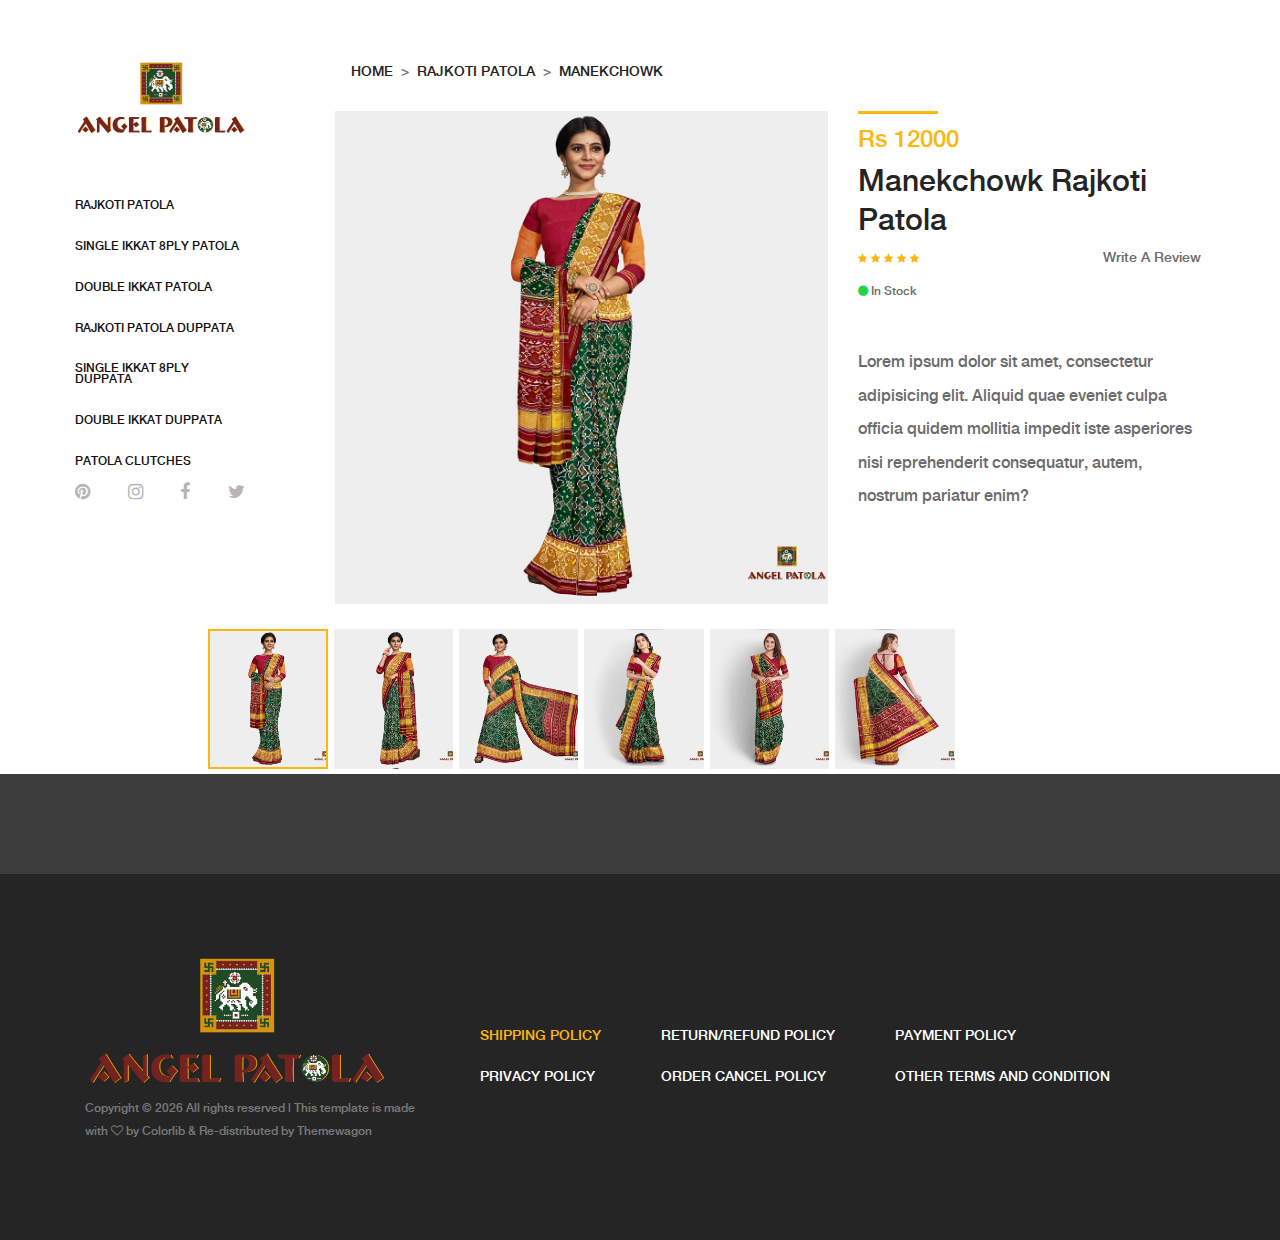
<file: rjk_patola_1.html>
<!DOCTYPE html>
<html lang="en">

<head>
    <meta charset="UTF-8">
    <meta name="description" content="">
    <meta http-equiv="X-UA-Compatible" content="IE=edge">
    <meta name="viewport" content="width=device-width, initial-scale=1, shrink-to-fit=no">
    <!-- The above 4 meta tags *must* come first in the head; any other head content must come *after* these tags -->

    <!-- Title  -->
    <title>Angel Patola | Home</title>

    <!-- Favicon  -->
    <link rel="icon" href="img/core-img/favicon.ico">

    <!-- Core Style CSS -->
    <link rel="stylesheet" href="css/core-style.css">
    <link rel="stylesheet" href="style.css">

</head>

<body>
    <!-- Search Wrapper Area Start -->
    <div class="search-wrapper section-padding-100">
        <div class="search-close">
            <i class="fa fa-close" aria-hidden="true"></i>
        </div>
        <div class="container">
            <div class="row">
                <div class="col-12">
                    <div class="search-content">
                        <form action="#" method="get">
                            <input type="search" name="search" id="search" placeholder="Type your keyword...">
                            <button type="submit"><img src="img/core-img/search.png" alt=""></button>
                        </form>
                    </div>
                </div>
            </div>
        </div>
    </div>
    <!-- Search Wrapper Area End -->

    <!-- ##### Main Content Wrapper Start ##### -->
    <div class="main-content-wrapper d-flex clearfix">

        <!-- Mobile Nav (max width 767px)-->
        <div class="mobile-nav">
            <!-- Navbar Brand -->
            <div class="amado-navbar-brand">
                <a href="index.html"><img src="img/core-img/logo.png" alt=""></a>
            </div>
            <!-- Navbar Toggler -->
            <div class="amado-navbar-toggler">
                <span></span><span></span><span></span>
            </div>
        </div>

        <!-- Header Area Start -->
        <header class="header-area clearfix">
            <!-- Close Icon -->
            <div class="nav-close">
                <i class="fa fa-close" aria-hidden="true"></i>
            </div>
            <!-- Logo -->
            <div class="logo">
                <a href="index.html"><img src="img/core-img/logo.png" alt=""></a>
            </div>
            <!-- Amado Nav -->
            <nav class="amado-nav">
                <ul>
                    <li><a href="rajkoti_patola.html">Rajkoti Patola</a></li>
                    <li><a href="semi_ikkat_patola.html">Single Ikkat 8Ply Patola</a></li>
                    <li><a href="double_ikkat_patola.html">Double Ikkat Patola</a></li>
                    <li><a href="rajkoti_patola_duppata.html">Rajkoti Patola Duppata</a></li>
                    <li><a href="semi_ikkat_duppata.html">Single Ikkat 8Ply Duppata</a></li>
                    <li><a href="double_ikkat_duppata.html">Double Ikkat Duppata</a></li>
                    <li><a href="clutches.html">Patola Clutches</a></li>
                  </ul>
            </nav>

            <!-- Social Button -->
            <div class="social-info d-flex justify-content-between">
                <a href="#"><i class="fa fa-pinterest" aria-hidden="true"></i></a>
                <a href="#"><i class="fa fa-instagram" aria-hidden="true"></i></a>
                <a href="#"><i class="fa fa-facebook" aria-hidden="true"></i></a>
                <a href="#"><i class="fa fa-twitter" aria-hidden="true"></i></a>
            </div>
        </header>
        <!-- Header Area End -->

        <!-- Product Details Area Start -->
        <div class="single-product-area section-padding-10 clearfix">
            <div class="container-fluid">

                <div class="row">
                    <div class="col-12">
                        <nav aria-label="breadcrumb">
                            <ol class="breadcrumb mt-50">
                                <li class="breadcrumb-item"><a href="#">Home</a></li>
                                <li class="breadcrumb-item"><a href="#">Rajkoti Patola</a></li>
                                <li class="breadcrumb-item"><a href="#">Manekchowk</a></li>
                            </ol>
                        </nav>
                    </div>
                </div>

                <div class="row">
                    <div class="col-12 col-lg-7">
                        <div class="single_product_thumb">
                            <div id="product_details_slider" class="carousel slide" data-ride="carousel">
                                <ol class="carousel-indicators">
                                    <li class="active" data-target="#product_details_slider" data-slide-to="0" style="background-image: url(img/product-img/prod_1_1.jpg);">
                                    </li>
                                    <li data-target="#product_details_slider" data-slide-to="1" style="background-image: url(img/product-img/prod_1_2.jpg);">
                                    </li>
                                    <li data-target="#product_details_slider" data-slide-to="2" style="background-image: url(img/product-img/prod_1_3.jpg);">
                                    </li>
                                    <li data-target="#product_details_slider" data-slide-to="3" style="background-image: url(img/product-img/prod_1_4.jpg);">
                                    </li>
                                    <li data-target="#product_details_slider" data-slide-to="4" style="background-image: url(img/product-img/prod_1_5.jpg);">
                                    </li>
                                    <li data-target="#product_details_slider" data-slide-to="5" style="background-image: url(img/product-img/prod_1_6.jpg);">
                                    </li>
                                </ol>
                                <div class="carousel-inner">
                                    <div class="carousel-item active">
                                        <a class="gallery_img" href="img/product-img/prod_1_1.jpg">
                                            <img class="d-block w-100" src="img/product-img/prod_1_1.jpg" alt="First slide">
                                        </a>
                                    </div>
                                    <div class="carousel-item">
                                        <a class="gallery_img" href="img/product-img/prod_1_2.jpg">
                                            <img class="d-block w-100" src="img/product-img/prod_1_2.jpg" alt="Second slide">
                                        </a>
                                    </div>
                                    <div class="carousel-item">
                                        <a class="gallery_img" href="img/product-img/prod_1_3.jpg">
                                            <img class="d-block w-100" src="img/product-img/prod_1_3.jpg" alt="Third slide">
                                        </a>
                                    </div>
                                    <div class="carousel-item">
                                        <a class="gallery_img" href="img/product-img/prod_1_4.jpg">
                                            <img class="d-block w-100" src="img/product-img/prod_1_4.jpg" alt="Fourth slide">
                                        </a>
                                    </div>
                                    <div class="carousel-item">
                                        <a class="gallery_img" href="img/product-img/prod_1_5.jpg">
                                            <img class="d-block w-100" src="img/product-img/prod_1_5.jpg" alt="Third slide">
                                        </a>
                                    </div>
                                    <div class="carousel-item">
                                        <a class="gallery_img" href="img/product-img/prod_1_6.jpg">
                                            <img class="d-block w-100" src="img/product-img/prod_1_6.jpg" alt="Fourth slide">
                                        </a>
                                    </div>
                                </div>
                            </div>
                        </div>
                    </div>
                    <div class="col-12 col-lg-5">
                        <div class="single_product_desc">
                            <!-- Product Meta Data -->
                            <div class="product-meta-data">
                                <div class="line"></div>
                                <p class="product-price">Rs 12000</p>
                                <a href="product-details.html">
                                    <h6>Manekchowk Rajkoti Patola</h6>
                                </a>
                                <!-- Ratings & Review -->
                                <div class="ratings-review mb-15 d-flex align-items-center justify-content-between">
                                    <div class="ratings">
                                        <i class="fa fa-star" aria-hidden="true"></i>
                                        <i class="fa fa-star" aria-hidden="true"></i>
                                        <i class="fa fa-star" aria-hidden="true"></i>
                                        <i class="fa fa-star" aria-hidden="true"></i>
                                        <i class="fa fa-star" aria-hidden="true"></i>
                                    </div>
                                    <div class="review">
                                        <a href="#">Write A Review</a>
                                    </div>
                                </div>
                                <!-- Avaiable -->
                                <p class="avaibility"><i class="fa fa-circle"></i> In Stock</p>
                            </div>

                            <div class="short_overview my-5">
                                <p>Lorem ipsum dolor sit amet, consectetur adipisicing elit. Aliquid quae eveniet culpa officia quidem mollitia impedit iste asperiores nisi reprehenderit consequatur, autem, nostrum pariatur enim?</p>
                            </div>

                            <!-- Add to Cart Form -->
                           

                        </div>
                    </div>
                </div>
            </div>
        </div>
        <!-- Product Details Area End -->
    </div>
    <!-- ##### Main Content Wrapper End ##### -->

    <!-- ##### Newsletter Area Start ##### -->
    <section class="newsletter-area section-padding-100-0">
        <div class="container">
            <div class="row align-items-center">

            </div>
        </div>
    </section>
    <!-- ##### Newsletter Area End ##### -->

    <!-- ##### Footer Area Start ##### -->
    <footer class="footer_area clearfix">
        <div class="container">
            <div class="row align-items-center">
                <!-- Single Widget Area -->
                <div class="col-12 col-lg-4">
                    <div class="single_widget_area">
                        <!-- Logo -->
                        <div class="footer-logo mr-50">
                            <a href="index.html"><img src="img/core-img/logo.png" alt=""></a>
                        </div>
                        <!-- Copywrite Text -->
                        <p class="copywrite">
                            <!-- Link back to Colorlib can't be removed. Template is licensed under CC BY 3.0. -->
                            Copyright &copy;
                            <script>document.write(new Date().getFullYear());</script> All rights reserved | This
                            template is made with <i class="fa fa-heart-o" aria-hidden="true"></i> by <a
                                href="https://colorlib.com" target="_blank">Colorlib</a> & Re-distributed by <a
                                href="https://themewagon.com/" target="_blank">Themewagon</a>
                            <!-- Link back to Colorlib can't be removed. Template is licensed under CC BY 3.0. -->
                        </p>
                    </div>
                </div>
                <!-- Single Widget Area -->
                <div class="col-12 col-lg-8">
                    <div class="single_widget_area">

                        <!-- Footer Menu -->
                        <div class="footer_menu">
                            <nav class="navbar">
                                <div class="grid">
                                    <div class="row">
                                        <div>
                                            <ul class="navbar-nav ml-auto">
                                                <li class="nav-item active">
                                                    <a class="nav-link" href="shipping_policy.html">Shipping Policy</a>
                                                </li>
                                                <li class="nav-item">
                                                    <a class="nav-link" href="privacy_policy.html">Privacy Policy</a>
                                                </li>

                                            </ul>
                                        </div>
                                        <div>
                                            <ul class="navbar-nav ml-auto">
                                                <li class="nav-item">
                                                    <a class="nav-link" href="return_refund_policy.html">Return/Refund
                                                        Policy</a>
                                                </li>
                                                <li class="nav-item">
                                                    <a class="nav-link" href="order_cancel_policy.html">Order Cancel
                                                        Policy</a>
                                                </li>
                                        </div>

                                        <div>
                                            <ul class="navbar-nav ml-auto">

                                                <li class="nav-item">
                                                    <a class="nav-link" href="payment_policy.html">Payment Policy</a>
                                                </li>
                                                <li class="nav-item">
                                                    <a class="nav-link" href="terms_condition.html">Other Terms and
                                                        Condition</a>
                                                </li>

                                            </ul>
                                        </div>

                                    </div>

                                </div>
                            </nav>
                        </div>
                    </div>
                </div>
            </div>
        </div>
    </footer>
    <!-- ##### Footer Area End ##### -->

    <!-- ##### jQuery (Necessary for All JavaScript Plugins) ##### -->
    <script src="js/jquery/jquery-2.2.4.min.js"></script>
    <!-- Popper js -->
    <script src="js/popper.min.js"></script>
    <!-- Bootstrap js -->
    <script src="js/bootstrap.min.js"></script>
    <!-- Plugins js -->
    <script src="js/plugins.js"></script>
    <!-- Active js -->
    <script src="js/active.js"></script>

</body>

</html>
</file>
<file: style.css>
/* ####################################################
    :: Template Name: Essence - Fashion Ecommerce Template
    :: Author: Colorlib
    :: Author URL: https://colorlib.com
    :: Description: Essence is smart & elegant fashion e-commerce Template. It's suitable for all e-commerce business platform.
    :: Version: 1.0.0
    :: Created: April 27, 2018
    :: Last Updated: May 2, 2018
    #################################################### */

    /* ---------------------------------------
    ##### - PLACE YOUR CUSTOM CSS HERE - #####
    --------------------------------------- */
</file>
<file: css/core-style.css>
/* [Master Stylesheet v-1.0.0] */
/* :: :: 1.0 Import Fonts */
@import url(../css/bootstrap.min.css);
@import url(../css/owl.carousel.css);
@import url(../css/animate.css);
@import url(../css/magnific-popup.css);
@import url(../css/jquery-ui.min.css);
@import url(../css/nice-select.css);
@import url(../css/font-awesome.min.css);
@font-face {
  font-family: 'helveticaneuebold';
  src: url("../fonts/helvetica_neu_bold-webfont.woff2") format("woff2"), url("../fonts/helvetica_neu_bold-webfont.woff") format("woff");
  font-weight: normal;
  font-style: normal; }
@font-face {
  font-family: 'helveticaneuemedium';
  src: url("../fonts/helveticaneue_medium-webfont.woff2") format("woff2"), url("../fonts/helveticaneue_medium-webfont.woff") format("woff");
  font-weight: normal;
  font-style: normal; }
/* :: 2.0 Import All CSS */
/* :: 3.0 Base CSS */
* {
  margin: 0;
  padding: 0; }

body {
  font-family: "helveticaneuemedium";
  font-size: 16px; }

h1,
h2,
h3,
h4,
h5,
h6 {
  color: #242424;
  line-height: 1.3;
  font-weight: 400; }

p {
  color: #6d6d6d;
  font-size: 16px;
  line-height: 1.9;
  font-weight: 400; }

a {
  -webkit-transition: all 500ms ease 0s;
  transition: all 500ms ease 0s;
  text-decoration: none;
  outline: 0 solid transparent;
  color: #131212;
  font-weight: 400;
  font-size: 12px; }
  a:hover, a:focus {
    -webkit-transition: all 500ms ease 0s;
    transition: all 500ms ease 0s;
    text-decoration: none;
    outline: 0 solid transparent;
    color: #131212;
    font-weight: 400;
    font-size: 12px; }

ul,
ol {
  margin: 0; }
  ul li,
  ol li {
    list-style: none; }

img {
  height: auto;
  max-width: 100%; }

/* Spacing */
.mt-15 {
  margin-top: 15px !important; }

.mt-30 {
  margin-top: 30px !important; }

.mt-50 {
  margin-top: 50px !important; }

.mt-70 {
  margin-top: 70px !important; }

.mt-100 {
  margin-top: 100px !important; }

.mb-15 {
  margin-bottom: 15px !important; }

.mb-30 {
  margin-bottom: 30px !important; }

.mb-50 {
  margin-bottom: 50px !important; }

.mb-70 {
  margin-bottom: 70px !important; }

.mb-100 {
  margin-bottom: 100px !important; }

.ml-15 {
  margin-left: 15px !important; }

.ml-30 {
  margin-left: 30px !important; }

.ml-50 {
  margin-left: 50px !important; }

.mr-15 {
  margin-right: 15px !important; }

.mr-30 {
  margin-right: 30px !important; }

.mr-50 {
  margin-right: 50px !important; }

/* Height */
.height-400 {
  height: 400px !important; }

.height-500 {
  height: 500px !important; }

.height-600 {
  height: 600px !important; }

.height-700 {
  height: 700px !important; }

.height-800 {
  height: 800px !important; }

/* Section Padding */
.section-padding-100 {
  padding-top: 100px;
  padding-bottom: 100px; }

.section-padding-100-0 {
  padding-top: 100px;
  padding-bottom: 0; }

.section-padding-0-100 {
  padding-top: 0;
  padding-bottom: 100px; }

/* Section Heading */
.section-heading {
  margin-bottom: 50px;
  position: relative;
  z-index: 1; }
  .section-heading h2 {
    font-size: 30px;
    margin-bottom: 0;
    text-transform: capitalize;
    font-weight: 600; }
  .section-heading.text-left {
    text-align: left !important; }

/* Miscellaneous */
.bg-img {
  background-position: center center;
  background-size: cover;
  background-repeat: no-repeat; }

.bg-white {
  background-color: #ffffff !important; }

.bg-dark {
  background-color: #000000 !important; }

.bg-transparent {
  background-color: transparent !important; }

.font-bold {
  font-weight: 700; }

.font-light {
  font-weight: 300; }

.bg-overlay,
.bg-overlay-white {
  position: relative;
  z-index: 2;
  background-position: center center;
  background-size: cover; }
  .bg-overlay:hover,
  .bg-overlay-white:hover {
    position: absolute;
    z-index: -1;
    top: 0;
    left: 0;
    width: 100%;
    height: 100%;
    content: ""; }

.bg-overlay:hover {
  background-color: rgba(0, 0, 0, 0.5); }

.bg-overlay-white:hover {
  background-color: rgba(255, 255, 255, 0.9); }

.mfp-image-holder .mfp-close,
.mfp-iframe-holder .mfp-close {
  color: #FFF;
  right: 0;
  padding-right: 0;
  width: 30px;
  height: 30px;
  background-color: #fbb710;
  line-height: 30px;
  text-align: center;
  position: absolute;
  top: 40px;
  right: -30px; }
  @media only screen and (max-width: 767px) {
    .mfp-image-holder .mfp-close,
    .mfp-iframe-holder .mfp-close {
      right: 0; } }

.navbar-toggler {
  background-color: #fbb710;
  border-radius: 0;
  margin-bottom: 15px; }
  .navbar-toggler i {
    font-size: 12px;
    color: #fff; }

@media only screen and (min-width: 768px) and (max-width: 991px) {
  .navbar {
    display: block; } }
@media only screen and (max-width: 767px) {
  .navbar {
    display: block; } }

.mobile-nav {
  position: fixed;
  width: 100%;
  height: 70px;
  background-color: #fff;
  z-index: 3000;
  top: 0;
  left: 0;
  right: 0;
  padding: 0.5em 2em;
  -webkit-box-align: center;
  -ms-flex-align: center;
  -ms-grid-row-align: center;
  align-items: center;
  -webkit-box-pack: justify;
  -ms-flex-pack: justify;
  justify-content: space-between;
  box-shadow: 0 4px 15px 0 rgba(0, 0, 0, 0.15);
  display: none; }
  @media only screen and (max-width: 767px) {
    .mobile-nav {
      display: -webkit-box;
      display: -ms-flexbox;
      display: flex; } }
  .mobile-nav .amado-navbar-brand {
    -webkit-box-flex: 0;
    -ms-flex: 0 0 70px;
    flex: 0 0 70px;
    max-width: 70px; }
    .mobile-nav .amado-navbar-brand a {
      display: block;
      max-width: 70px; }
  .mobile-nav .amado-navbar-toggler {
    cursor: pointer; }
    .mobile-nav .amado-navbar-toggler span {
      width: 28px;
      height: 3px;
      background-color: #fbb710;
      display: block;
      margin-bottom: 5px;
      border-radius: 2px; }
      .mobile-nav .amado-navbar-toggler span:last-child {
        margin-bottom: 0; }

/* ScrollUp */
#scrollUp {
  background-color: #fbb710;
  border-radius: 0;
  bottom: 60px;
  box-shadow: 0 2px 6px 0 rgba(0, 0, 0, 0.3);
  color: #ffffff;
  font-size: 24px;
  height: 40px;
  line-height: 40px;
  right: 60px;
  text-align: center;
  width: 40px;
  -webkit-transition-duration: 500ms;
  transition-duration: 500ms; }
  #scrollUp:hover {
    background-color: #131212; }
  @media only screen and (max-width: 767px) {
    #scrollUp {
      bottom: 30px;
      right: 30px; } }

/* Essence Button */
.amado-btn {
  display: inline-block;
  min-width: 160px;
  height: 55px;
  color: #ffffff;
  border: none;
  border-radius: 0;
  padding: 0 7px;
  font-size: 18px;
  line-height: 56px;
  background-color: #fbb710;
  font-weight: 400; }
  .amado-btn.active, .amado-btn:hover, .amado-btn:focus {
    font-size: 18px;
    color: #ffffff;
    background-color: #131212; }

/* :: 4.0 Search Wrapper Area CSS */
.search-wrapper {
  position: fixed;
  z-index: 1;
  width: 100%;
  height: 260px;
  z-index: 5000;
  top: -350px;
  left: 0;
  background-color: #f5f7fa;
  -webkit-transition-duration: 500ms;
  transition-duration: 500ms; }
  .search-wrapper .search-content form {
    position: relative;
    z-index: 1;
    box-shadow: 0 0 5px rgba(0, 0, 0, 0.075); }
    .search-wrapper .search-content form input {
      width: 100%;
      height: 60px;
      border: none;
      padding-left: 50px;
      font-size: 14px;
      color: #6b6b6b; }
    .search-wrapper .search-content form button {
      position: absolute;
      top: 0;
      left: 0;
      border: none;
      width: 50px;
      height: 60px;
      z-index: 10;
      cursor: pointer;
      background-color: transparent;
      text-align: center; }
  .search-wrapper .search-close {
    -webkit-transition-duration: 500ms;
    transition-duration: 500ms;
    width: 40px;
    height: 40px;
    position: absolute;
    top: 0;
    right: 0;
    background-color: red;
    text-align: center;
    color: #fff;
    line-height: 40px;
    font-size: 12px;
    cursor: pointer;
    background-color: #fbb710; }
    .search-wrapper .search-close:hover {
      background-color: #131212; }

/* :: 5.0 Welcome Area CSS */
.main-content-wrapper {
  position: relative;
  z-index: 1;
  -webkit-transition-duration: 500ms;
  transition-duration: 500ms;
  -ms-flex-wrap: wrap;
  flex-wrap: wrap; }
  @media only screen and (max-width: 767px) {
    .main-content-wrapper {
      margin-top: 70px;
      z-index: 100; } }
  .main-content-wrapper .header-area {
    -webkit-transition-duration: 500ms;
    transition-duration: 500ms;
    position: relative;
    z-index: 1;
    -webkit-box-flex: 0;
    -ms-flex: 0 0 320px;
    flex: 0 0 320px;
    width: 320px;
    max-width: 320px;
    background-color: #fff;
    padding: 60px 75px; }
    @media only screen and (min-width: 768px) and (max-width: 991px) {
      .main-content-wrapper .header-area {
        -webkit-box-flex: 0;
        -ms-flex: 0 0 280px;
        flex: 0 0 280px;
        width: 280px;
        max-width: 280px;
        padding: 50px; } }
    @media only screen and (max-width: 767px) {
      .main-content-wrapper .header-area {
        -webkit-transition-duration: 500ms;
        transition-duration: 500ms;
        -webkit-box-flex: 0;
        -ms-flex: 0 0 320px;
        flex: 0 0 320px;
        width: 320px;
        max-width: 320px;
        position: fixed;
        z-index: 4000;
        top: 0;
        left: -350px;
        height: 100%;
        overflow-x: hidden;
        overflow-y: scroll;
        display: block; } }
    .main-content-wrapper .header-area.bp-xs-on {
      left: 0; }
    .main-content-wrapper .header-area .nav-close {
      -webkit-transition-duration: 500ms;
      transition-duration: 500ms;
      width: 40px;
      height: 40px;
      position: absolute;
      top: 0;
      right: 15px;
      background-color: red;
      text-align: center;
      color: #fff;
      line-height: 40px;
      font-size: 12px;
      cursor: pointer;
      background-color: #fbb710;
      display: none; }
      @media only screen and (max-width: 767px) {
        .main-content-wrapper .header-area .nav-close {
          display: block; } }
      .main-content-wrapper .header-area .nav-close:hover {
        background-color: #131212; }
    .main-content-wrapper .header-area .logo {
      margin-bottom: 50px;
      display: block; }
    .main-content-wrapper .header-area .amado-nav li a {
      font-size: 12px;
      text-transform: uppercase;
      position: relative;
      z-index: 1;
      padding: 15px 0;
      display: block;
      line-height: 0.9;
      color: #131212;
      font-weight: normal; }
      .main-content-wrapper .header-area .amado-nav li a::after {
        -webkit-transition-duration: 500ms;
        transition-duration: 500ms;
        width: 30px;
        height: 3px;
        position: absolute;
        top: 50%;
        margin-top: -1.5px;
        left: -150px;
        background-color: #fbb710;
        z-index: 10;
        content: ''; }
      .main-content-wrapper .header-area .amado-nav li a:hover, .main-content-wrapper .header-area .amado-nav li a:focus {
        color: #fbb710; }
    .main-content-wrapper .header-area .amado-nav li:hover a::after, .main-content-wrapper .header-area .amado-nav li:focus a::after {
      left: -75px; }
      @media only screen and (min-width: 768px) and (max-width: 991px) {
        .main-content-wrapper .header-area .amado-nav li:hover a::after, .main-content-wrapper .header-area .amado-nav li:focus a::after {
          left: -50px; } }
    .main-content-wrapper .header-area .amado-nav li.active a::after {
      left: -75px; }
      @media only screen and (min-width: 768px) and (max-width: 991px) {
        .main-content-wrapper .header-area .amado-nav li.active a::after {
          left: -50px; } }
    .main-content-wrapper .header-area .amado-btn-group .amado-btn {
      width: 160px;
      display: block; }
    .main-content-wrapper .header-area .cart-fav-search a {
      display: block;
      text-transform: uppercase;
      font-size: 16px;
      padding: 15px 0;
      color: #131212;
      line-height: 1; }
      .main-content-wrapper .header-area .cart-fav-search a .search-nav {
        padding-bottom: 0; }
      .main-content-wrapper .header-area .cart-fav-search a span {
        color: #9e9e9e; }
      .main-content-wrapper .header-area .cart-fav-search a img {
        margin-right: 10px; }
      .main-content-wrapper .header-area .cart-fav-search a:hover, .main-content-wrapper .header-area .cart-fav-search a:focus {
        color: #fbb710; }
    .main-content-wrapper .header-area .social-info a {
      color: #b5b5b5;
      display: inline-block; }
      .main-content-wrapper .header-area .social-info a i {
        font-size: 18px; }
      .main-content-wrapper .header-area .social-info a:hover, .main-content-wrapper .header-area .social-info a:focus {
        color: #fbb710; }
    @media only screen and (max-width: 767px) {
      .main-content-wrapper .header-area .social-info {
        margin-bottom: 75px; } }
  .main-content-wrapper .products-catagories-area {
    -webkit-box-flex: 0;
    -ms-flex: 0 0 calc(100% - 320px);
    flex: 0 0 calc(100% - 320px);
    width: calc(100% - 320px);
    max-width: calc(100% - 320px); }
    @media only screen and (min-width: 768px) and (max-width: 991px) {
      .main-content-wrapper .products-catagories-area {
        -webkit-box-flex: 0;
        -ms-flex: 0 0 calc(100% - 280px);
        flex: 0 0 calc(100% - 280px);
        width: calc(100% - 280px);
        max-width: calc(100% - 280px); } }
    @media only screen and (max-width: 767px) {
      .main-content-wrapper .products-catagories-area {
        -webkit-box-flex: 0;
        -ms-flex: 0 0 100%;
        flex: 0 0 100%;
        width: 100%;
        max-width: 100%; } }
  .main-content-wrapper .shop_sidebar_area {
    position: relative;
    z-index: 1;
    -webkit-box-flex: 0;
    -ms-flex: 0 0 230px;
    flex: 0 0 230px;
    width: 230px;
    max-width: 230px;
    background-color: #f5f7fa;
    padding: 100px 40px; }
    @media only screen and (min-width: 768px) and (max-width: 991px) {
      .main-content-wrapper .shop_sidebar_area {
        -webkit-box-flex: 0;
        -ms-flex: 0 0 180px;
        flex: 0 0 180px;
        width: 180px;
        max-width: 180px;
        padding: 100px 15px; } }
    @media only screen and (max-width: 767px) {
      .main-content-wrapper .shop_sidebar_area {
        -webkit-box-flex: 0;
        -ms-flex: 0 0 100%;
        flex: 0 0 100%;
        width: 100%;
        max-width: 100%;
        -webkit-box-ordinal-group: 3;
        -ms-flex-order: 2;
        order: 2; } }
  .main-content-wrapper .amado_product_area {
    position: relative;
    z-index: 1;
    -webkit-box-flex: 0;
    -ms-flex: 0 0 calc(95% - 550px);
    flex: 0 0 calc(95% - 550px);
    width: calc(95% - 550px);
    max-width: calc(95% - 550px); }
    @media only screen and (min-width: 992px) and (max-width: 1199px) {
      .main-content-wrapper .amado_product_area {
        -webkit-box-flex: 0;
        -ms-flex: 0 0 calc(100% - 550px);
        flex: 0 0 calc(100% - 550px);
        width: calc(100% - 550px);
        max-width: calc(100% - 550px); } }
    @media only screen and (min-width: 768px) and (max-width: 991px) {
      .main-content-wrapper .amado_product_area {
        -webkit-box-flex: 0;
        -ms-flex: 0 0 calc(100% - 460px);
        flex: 0 0 calc(100% - 460px);
        width: calc(100% - 460px);
        max-width: calc(100% - 460px); } }
    @media only screen and (max-width: 767px) {
      .main-content-wrapper .amado_product_area {
        -webkit-box-flex: 0;
        -ms-flex: 0 0 100%;
        flex: 0 0 100%;
        width: 100%;
        max-width: 100%;
        -webkit-box-ordinal-group: 2;
        -ms-flex-order: 1;
        order: 1;
        padding-top: 50px; } }
  .main-content-wrapper .cart-table-area {
    position: relative;
    z-index: 1;
    -webkit-box-flex: 0;
    -ms-flex: 0 0 calc(95% - 320px);
    flex: 0 0 calc(95% - 320px);
    width: calc(95% - 320px);
    max-width: calc(95% - 320px); }
    @media only screen and (min-width: 992px) and (max-width: 1199px) {
      .main-content-wrapper .cart-table-area {
        -webkit-box-flex: 0;
        -ms-flex: 0 0 calc(100% - 320px);
        flex: 0 0 calc(100% - 320px);
        width: calc(100% - 320px);
        max-width: calc(100% - 320px); } }
    @media only screen and (min-width: 768px) and (max-width: 991px) {
      .main-content-wrapper .cart-table-area {
        -webkit-box-flex: 0;
        -ms-flex: 0 0 calc(100% - 280px);
        flex: 0 0 calc(100% - 280px);
        width: calc(100% - 280px);
        max-width: calc(100% - 280px); } }
    @media only screen and (max-width: 767px) {
      .main-content-wrapper .cart-table-area {
        -webkit-box-flex: 0;
        -ms-flex: 0 0 100%;
        flex: 0 0 100%;
        width: 100%;
        max-width: 100%;
        padding-top: 0; } }
    .main-content-wrapper .cart-table-area .cart-title h2 {
      font-size: 30px;
      margin-bottom: 30px;
      color: #242424; }
    .main-content-wrapper .cart-table-area table thead {
      width: 100%;
      display: block; }
      .main-content-wrapper .cart-table-area table thead tr {
        display: -webkit-box;
        display: -ms-flexbox;
        display: flex;
        width: 100%;
        height: 40px;
        background-color: #f5f7fa; }
        .main-content-wrapper .cart-table-area table thead tr th {
          border-top: none;
          border-bottom: none;
          -webkit-box-flex: 0;
          -ms-flex: 0 0 25%;
          flex: 0 0 25%;
          width: 25%;
          max-width: 25%;
          font-size: 12px;
          color: #242424;
          text-transform: capitalize;
          font-weight: 400; }
    .main-content-wrapper .cart-table-area table tbody {
      width: 100%;
      display: block; }
      .main-content-wrapper .cart-table-area table tbody tr {
        display: -webkit-box;
        display: -ms-flexbox;
        display: flex;
        -webkit-box-align: center;
        -ms-flex-align: center;
        -ms-grid-row-align: center;
        align-items: center;
        width: 100%; }
        .main-content-wrapper .cart-table-area table tbody tr td {
          border: none;
          -webkit-box-flex: 0;
          -ms-flex: 0 0 25%;
          flex: 0 0 25%;
          width: 25%;
          max-width: 25%; }
          .main-content-wrapper .cart-table-area table tbody tr td h5 {
            font-size: 16px;
            color: #252525; }
            @media only screen and (min-width: 992px) and (max-width: 1199px) {
              .main-content-wrapper .cart-table-area table tbody tr td h5 {
                font-size: 14px; } }
            @media only screen and (min-width: 768px) and (max-width: 991px) {
              .main-content-wrapper .cart-table-area table tbody tr td h5 {
                font-size: 14px; } }
            @media only screen and (max-width: 767px) {
              .main-content-wrapper .cart-table-area table tbody tr td h5 {
                font-size: 12px; } }
          .main-content-wrapper .cart-table-area table tbody tr td .qty-btn p {
            margin-bottom: 0;
            line-height: 40px;
            height: 40px;
            padding: 0 15px;
            background-color: #f5f7fa;
            color: #242424;
            font-size: 14px; }
            @media only screen and (min-width: 768px) and (max-width: 991px) {
              .main-content-wrapper .cart-table-area table tbody tr td .qty-btn p {
                padding: 0 10px; } }
          .main-content-wrapper .cart-table-area table tbody tr td .qty-btn .quantity {
            position: relative;
            z-index: 1; }
            .main-content-wrapper .cart-table-area table tbody tr td .qty-btn .quantity input {
              text-align: center;
              background-color: #f5f7fa;
              height: 40px;
              width: 60px;
              border: none;
              -moz-appearance: textfield;
              -webkit-appearance: textfield;
              appearance: textfield;
              color: #242424;
              font-size: 14px; }
              @media only screen and (min-width: 768px) and (max-width: 991px) {
                .main-content-wrapper .cart-table-area table tbody tr td .qty-btn .quantity input {
                  width: 45px; } }
            .main-content-wrapper .cart-table-area table tbody tr td .qty-btn .quantity .qty-plus {
              position: absolute;
              right: 0;
              top: 0;
              line-height: 40px;
              width: 20px;
              text-align: center;
              height: 40px;
              cursor: pointer;
              color: #242424;
              font-size: 10px; }
            .main-content-wrapper .cart-table-area table tbody tr td .qty-btn .quantity .qty-minus {
              position: absolute;
              top: 0;
              right: 40px;
              line-height: 40px;
              width: 20px;
              height: 40px;
              text-align: center;
              cursor: pointer;
              color: #242424;
              font-size: 10px; }
              @media only screen and (min-width: 768px) and (max-width: 991px) {
                .main-content-wrapper .cart-table-area table tbody tr td .qty-btn .quantity .qty-minus {
                  right: 30px; } }
    .main-content-wrapper .cart-table-area .cart-summary {
      background-color: #f5f7fa;
      margin-top: 118px;
      position: relative;
      z-index: 1;
      padding: 30px 20px; }
      .main-content-wrapper .cart-table-area .cart-summary h5 {
        font-size: 18px;
        margin-bottom: 0; }
      .main-content-wrapper .cart-table-area .cart-summary .summary-table {
        margin-top: 30px; }
        .main-content-wrapper .cart-table-area .cart-summary .summary-table li {
          display: -webkit-box;
          display: -ms-flexbox;
          display: flex;
          -webkit-box-pack: justify;
          -ms-flex-pack: justify;
          justify-content: space-between;
          margin-bottom: 30px;
          text-transform: capitalize; }
          .main-content-wrapper .cart-table-area .cart-summary .summary-table li span {
            color: #6b6b6b;
            font-size: 14px; }
      .main-content-wrapper .cart-table-area .cart-summary .payment-method label {
        font-size: 14px;
        color: #6b6b6b;
        font-weight: 400;
        margin-bottom: 15px; }
  .main-content-wrapper .single-product-area {
    position: relative;
    z-index: 1;
    -webkit-box-flex: 0;
    -ms-flex: 0 0 calc(95% - 320px);
    flex: 0 0 calc(95% - 320px);
    width: calc(95% - 320px);
    max-width: calc(95% - 320px); }
    @media only screen and (min-width: 992px) and (max-width: 1199px) {
      .main-content-wrapper .single-product-area {
        -webkit-box-flex: 0;
        -ms-flex: 0 0 calc(100% - 320px);
        flex: 0 0 calc(100% - 320px);
        width: calc(100% - 320px);
        max-width: calc(100% - 320px); } }
    @media only screen and (min-width: 768px) and (max-width: 991px) {
      .main-content-wrapper .single-product-area {
        -webkit-box-flex: 0;
        -ms-flex: 0 0 calc(100% - 280px);
        flex: 0 0 calc(100% - 280px);
        width: calc(100% - 280px);
        max-width: calc(100% - 280px); } }
    @media only screen and (max-width: 767px) {
      .main-content-wrapper .single-product-area {
        -webkit-box-flex: 0;
        -ms-flex: 0 0 100%;
        flex: 0 0 100%;
        width: 100%;
        max-width: 100%;
        padding-top: 0; } }
    .main-content-wrapper .single-product-area .breadcrumb {
      background-color: transparent; }
      .main-content-wrapper .single-product-area .breadcrumb .breadcrumb-item {
        font-size: 14px;
        text-transform: uppercase; }
        .main-content-wrapper .single-product-area .breadcrumb .breadcrumb-item a {
          color: #242424;
          font-size: 14px;
          text-transform: uppercase; }
          .main-content-wrapper .single-product-area .breadcrumb .breadcrumb-item a:hover {
            color: #fbb710; }
      .main-content-wrapper .single-product-area .breadcrumb .breadcrumb-item + .breadcrumb-item::before {
        content: ">"; }
    .main-content-wrapper .single-product-area .single_product_thumb {
      position: relative;
      z-index: 1;
      margin-bottom: 170px; }
      .main-content-wrapper .single-product-area .single_product_thumb .carousel-indicators {
        margin: 0 7.5px;
        bottom: -165px; }
        @media only screen and (min-width: 992px) and (max-width: 1199px) {
          .main-content-wrapper .single-product-area .single_product_thumb .carousel-indicators {
            bottom: -105px; } }
        @media only screen and (min-width: 768px) and (max-width: 991px) {
          .main-content-wrapper .single-product-area .single_product_thumb .carousel-indicators {
            bottom: -105px; } }
        @media only screen and (max-width: 767px) {
          .main-content-wrapper .single-product-area .single_product_thumb .carousel-indicators {
            bottom: -95px; } }
        .main-content-wrapper .single-product-area .single_product_thumb .carousel-indicators li {
          -webkit-box-flex: 0;
          -ms-flex: 0 0 25%;
          flex: 0 0 25%;
          width: 25%;
          min-width: 25%;
          height: 140px;
          background-position: center center;
          background-size: cover;
          border: 2px solid transparent;
          cursor: pointer; }
          @media only screen and (min-width: 992px) and (max-width: 1199px) {
            .main-content-wrapper .single-product-area .single_product_thumb .carousel-indicators li {
              height: 80px; } }
          @media only screen and (min-width: 768px) and (max-width: 991px) {
            .main-content-wrapper .single-product-area .single_product_thumb .carousel-indicators li {
              height: 80px; } }
          @media only screen and (max-width: 767px) {
            .main-content-wrapper .single-product-area .single_product_thumb .carousel-indicators li {
              height: 70px; } }
          .main-content-wrapper .single-product-area .single_product_thumb .carousel-indicators li.active {
            border: 2px solid #fbb710; }
      .main-content-wrapper .single-product-area .single_product_thumb .carousel-item a {
        cursor: zoom-in; }
    .main-content-wrapper .single-product-area .single_product_desc {
      position: relative;
      z-index: 1; }
      .main-content-wrapper .single-product-area .single_product_desc .product-meta-data .line {
        width: 80px;
        height: 3px;
        background-color: #fbb710;
        margin-bottom: 15px;
        display: block; }
      .main-content-wrapper .single-product-area .single_product_desc .product-meta-data .product-price {
        font-size: 24px;
        font-weight: 400;
        color: #fbb710;
        line-height: 1;
        margin-bottom: 10px; }
      .main-content-wrapper .single-product-area .single_product_desc .product-meta-data a {
        display: block; }
        .main-content-wrapper .single-product-area .single_product_desc .product-meta-data a h6 {
          font-size: 30px;
          margin-bottom: 5px; }
          @media only screen and (min-width: 992px) and (max-width: 1199px) {
            .main-content-wrapper .single-product-area .single_product_desc .product-meta-data a h6 {
              font-size: 20px; } }
      .main-content-wrapper .single-product-area .single_product_desc .product-meta-data .ratings-review .ratings i {
        font-size: 10px;
        color: #fbb710; }
      .main-content-wrapper .single-product-area .single_product_desc .product-meta-data .ratings-review .review a {
        display: inline-block;
        color: #6b6b6b;
        font-size: 14px; }
      .main-content-wrapper .single-product-area .single_product_desc .product-meta-data .avaibility {
        margin-bottom: 0;
        font-size: 12px;
        color: #6b6b6b;
        line-height: 1; }
        .main-content-wrapper .single-product-area .single_product_desc .product-meta-data .avaibility i {
          color: #20d34a;
          font-size: 12px; }
      .main-content-wrapper .single-product-area .single_product_desc .short_overview p {
        line-height: 2.1;
        color: #6b6b6b; }
      .main-content-wrapper .single-product-area .single_product_desc .cart p {
        margin-bottom: 0;
        line-height: 40px;
        height: 40px;
        padding: 0 15px;
        background-color: #f5f7fa; }
      .main-content-wrapper .single-product-area .single_product_desc .cart .quantity {
        position: relative;
        z-index: 1; }
        .main-content-wrapper .single-product-area .single_product_desc .cart .quantity input {
          text-align: center;
          background-color: #f5f7fa;
          height: 40px;
          width: 100px;
          border: none;
          -moz-appearance: textfield;
          -webkit-appearance: textfield;
          appearance: textfield;
          color: #959595; }
        .main-content-wrapper .single-product-area .single_product_desc .cart .quantity .qty-plus {
          position: absolute;
          right: 0;
          top: 0;
          line-height: 30px;
          width: 30px;
          text-align: center;
          height: 20px;
          cursor: pointer;
          color: #959595; }
        .main-content-wrapper .single-product-area .single_product_desc .cart .quantity .qty-minus {
          position: absolute;
          top: 21px;
          right: 0;
          line-height: 1;
          width: 30px;
          height: 25px;
          text-align: center;
          cursor: pointer;
          color: #959595; }
      .main-content-wrapper .single-product-area .single_product_desc .cart .amado-btn {
        width: 310px;
        height: 80px;
        line-height: 80px; }
        @media only screen and (min-width: 992px) and (max-width: 1199px) {
          .main-content-wrapper .single-product-area .single_product_desc .cart .amado-btn {
            width: 250px; } }
        @media only screen and (max-width: 767px) {
          .main-content-wrapper .single-product-area .single_product_desc .cart .amado-btn {
            width: 280px; } }

.search-wrapper-on .search-wrapper {
  top: 0; }
.search-wrapper-on .main-content-wrapper {
  margin-top: 260px; }

.single-products-catagory {
  position: relative;
  z-index: 1;
  width: 33.33333%;
  top: 0; }
  @media only screen and (min-width: 992px) and (max-width: 1199px) {
    .single-products-catagory {
      width: 50%; } }
  @media only screen and (min-width: 768px) and (max-width: 991px) {
    .single-products-catagory {
      width: 100%; } }
  @media only screen and (max-width: 767px) {
    .single-products-catagory {
      width: 100%; } }
  @media only screen and (min-width: 576px) and (max-width: 767px) {
    .single-products-catagory {
      width: 50%; } }
  .single-products-catagory a {
    display: block;
    width: 100%;
    height: 100%;
    position: relative;
    z-index: 10; }
    .single-products-catagory a::after {
      -webkit-transition-duration: 250ms;
      transition-duration: 250ms;
      position: absolute;
      width: 100%;
      height: 100%;
      top: 0;
      left: 0;
      content: '';
      background-color: rgba(60, 60, 60, 0.7);
      z-index: 1;
      opacity: 0;
      visibility: visible; }
    .single-products-catagory a img {
      width: 100%; }
  .single-products-catagory .hover-content {
    position: absolute;
    top: 40px;
    left: 40px;
    z-index: 10; }
    @media only screen and (max-width: 767px) {
      .single-products-catagory .hover-content {
        top: 30px;
        left: 30px; } }
    .single-products-catagory .hover-content .line {
      width: 80px;
      height: 3px;
      background-color: #fbb710;
      display: block;
      margin-bottom: 15px; }
    .single-products-catagory .hover-content p {
      font-size: 16px;
      color: #6d6d6d;
      line-height: 1;
      margin-bottom: 5px;
      -webkit-transition-duration: 250ms;
      transition-duration: 250ms; }
    .single-products-catagory .hover-content h4 {
      margin-bottom: 0;
      -webkit-transition-duration: 250ms;
      transition-duration: 250ms; }
  .single-products-catagory:hover a::after, .single-products-catagory:focus a::after {
    opacity: 1;
    visibility: visible; }
  .single-products-catagory:hover .hover-content p,
  .single-products-catagory:hover .hover-content h4, .single-products-catagory:focus .hover-content p,
  .single-products-catagory:focus .hover-content h4 {
    color: #fff; }

/* :: 6.0 Newsletter Area CSS */
.newsletter-area {
  position: relative;
  z-index: 1;
  background-color: #3c3c3c; }
  .newsletter-area .newsletter-text {
    position: relative;
    z-index: 1; }
    .newsletter-area .newsletter-text h2 {
      font-size: 36px;
      margin-bottom: 10px;
      color: #fff; }
      @media only screen and (min-width: 992px) and (max-width: 1199px) {
        .newsletter-area .newsletter-text h2 {
          font-size: 30px; } }
      @media only screen and (max-width: 767px) {
        .newsletter-area .newsletter-text h2 {
          font-size: 30px; } }
      .newsletter-area .newsletter-text h2 span {
        color: #fbb710; }
    .newsletter-area .newsletter-text p {
      color: #b3b1b1;
      margin-bottom: 0; }
  .newsletter-area .newsletter-form form {
    position: relative;
    z-index: 1; }
    .newsletter-area .newsletter-form form input[type="email"] {
      width: 100%;
      height: 50px;
      background-color: #fff;
      color: #afafaf;
      font-size: 14px;
      font-style: italic;
      border: none;
      padding: 0 30px; }
    .newsletter-area .newsletter-form form input[type="submit"] {
      -webkit-transition-duration: 500ms;
      transition-duration: 500ms;
      height: 50px;
      background-color: #fbb710;
      color: #fff;
      font-size: 14px;
      padding: 0 30px;
      cursor: pointer;
      position: absolute;
      top: 0;
      right: 0;
      z-index: 10;
      border: none; }
      .newsletter-area .newsletter-form form input[type="submit"]:hover, .newsletter-area .newsletter-form form input[type="submit"]:focus {
        background-color: #fbb710;
        color: #fff; }

/* :: 7.0 Popular Products Area CSS */
.single-product-wrapper {
  position: relative;
  z-index: 1;
  margin-bottom: 50px;
  overflow: hidden;
  background-color: #ffffff; }
  .single-product-wrapper .product-img {
    position: relative;
    z-index: 1;
    overflow: hidden; }
    .single-product-wrapper .product-img img {
      width: 100%;
      -webkit-transition-duration: 500ms;
      transition-duration: 500ms; }
    .single-product-wrapper .product-img .hover-img {
      -webkit-transition-duration: 500ms;
      transition-duration: 500ms;
      position: absolute;
      top: 0;
      left: 0;
      width: 100%;
      z-index: 10;
      opacity: 0;
      visibility: hidden; }
  .single-product-wrapper .product-description {
    position: relative;
    z-index: 1;
    margin-top: 25px; }
    .single-product-wrapper .product-description .product-meta-data .line {
      width: 80px;
      height: 3px;
      background-color: #fbb710;
      margin-bottom: 15px;
      display: block; }
    .single-product-wrapper .product-description .product-meta-data .product-price {
      line-height: 1;
      color: #fbb710;
      font-size: 24px;
      margin-bottom: 10px; }
    .single-product-wrapper .product-description .product-meta-data a {
      display: block; }
      .single-product-wrapper .product-description .product-meta-data a h6 {
        margin-bottom: 0; }
    .single-product-wrapper .product-description .ratings-cart .ratings i {
      font-size: 10px;
      color: #fbb710; }
    .single-product-wrapper .product-description .ratings-cart .cart {
      display: block; }
  .single-product-wrapper:hover .product-img .hover-img {
    opacity: 1;
    visibility: visible; }
  .single-product-wrapper:hover .product-img .product-favourite a {
    opacity: 1;
    visibility: visible; }

.pagination {
  position: relative;
  z-index: 1; }
  .pagination .page-item .page-link {
    width: 40px;
    height: 40px;
    border: none;
    font-size: 16px;
    font-weight: 400;
    line-height: 40px;
    padding: 0;
    text-align: center;
    color: #242424; }
    .pagination .page-item .page-link:hover, .pagination .page-item .page-link:focus {
      color: #fff;
      box-shadow: none;
      background-color: #fbb710; }
  .pagination .page-item.active .page-link {
    color: #fff;
    box-shadow: none;
    background-color: #fbb710; }
  .pagination .page-item:first-child .page-link {
    margin-left: 0;
    border-top-left-radius: 0;
    border-bottom-left-radius: 0; }
  .pagination .page-item:last-child .page-link {
    margin-left: 0;
    border-top-right-radius: 0;
    border-bottom-right-radius: 0; }

/* :: 8.0 Footer Area CSS */
.footer_area {
  position: relative;
  z-index: 1;
  background-color: #252525;
  padding: 80px 0; }
  .footer_area .single_widget_area .copywrite {
    font-size: 12px;
    color: rgba(255, 255, 255, 0.4);
    margin-top: 10px; }
    .footer_area .single_widget_area .copywrite a {
      font-size: 12px;
      color: rgba(255, 255, 255, 0.4); }
      .footer_area .single_widget_area .copywrite a:hover {
        color: #fff; }
  .footer_area .single_widget_area .footer_menu {
    position: relative;
    z-index: 1;
    margin-left: auto; }
    .footer_area .single_widget_area .footer_menu .navbar {
      padding: 0; }
    .footer_area .single_widget_area .footer_menu .navbar-nav .nav-item .nav-link {
      padding: 10px 30px;
      color: #fff;
      text-transform: uppercase;
      font-size: 14px; }
      @media only screen and (min-width: 768px) and (max-width: 991px) {
        .footer_area .single_widget_area .footer_menu .navbar-nav .nav-item .nav-link {
          padding: 10px 0; } }
      @media only screen and (max-width: 767px) {
        .footer_area .single_widget_area .footer_menu .navbar-nav .nav-item .nav-link {
          padding: 10px 0; } }
      .footer_area .single_widget_area .footer_menu .navbar-nav .nav-item .nav-link:hover, .footer_area .single_widget_area .footer_menu .navbar-nav .nav-item .nav-link:focus {
        color: #fbb710; }
    .footer_area .single_widget_area .footer_menu .navbar-nav .nav-item.active .nav-link {
      color: #fbb710; }
    .footer_area .single_widget_area .footer_menu .navbar-nav .nav-item:last-child .nav-link {
      padding-right: 0; }

/* :: 9.0 Product Sidebar Area CSS */
.widget {
  position: relative;
  z-index: 1; }
  .widget .widget-title {
    font-size: 16px;
    text-transform: capitalize;
    color: #242424; }
  .widget .catagories-menu li a {
    text-transform: capitalize;
    font-size: 16px;
    padding: 15px 0 15px 20px;
    display: block;
    font-weight: 400;
    color: #959595; }
    .widget .catagories-menu li a:hover, .widget .catagories-menu li a:focus {
      color: #fbb710; }
  .widget .catagories-menu li.active a {
    color: #fbb710; }
  .widget.price .slider-range-price {
    background-color: #c7d2d8 !important;
    height: 2px;
    border: none; }
  .widget.price .ui-slider-handle {
    background-color: #fff;
    top: -7px;
    width: 18px;
    height: 18px;
    margin: 0;
    border: 2px solid #fbb710;
    border-radius: 50%; }
  .widget.price .ui-slider-range.ui-corner-all.ui-widget-header {
    background-color: #fbb710; }
  .widget.price .ui-slider-horizontal {
    height: 2px;
    background-color: #fbb710; }
  .widget.price .range-price {
    font-size: 16px;
    font-weight: 400;
    margin-top: 20px;
    text-transform: uppercase;
    color: #959595; }
  .widget.color .widget-desc ul {
    -ms-flex-wrap: wrap;
    flex-wrap: wrap; }
    .widget.color .widget-desc ul li {
      -webkit-box-flex: 0;
      -ms-flex: 0 0 25%;
      flex: 0 0 25%;
      width: 25%;
      margin-bottom: 15px; }
      .widget.color .widget-desc ul li a {
        width: 30px;
        height: 30px;
        display: block;
        border-radius: 50%;
        background-color: #ffffff;
        position: relative;
        z-index: 1;
        box-shadow: 0 0 3px rgba(0, 0, 0, 0.15); }
        .widget.color .widget-desc ul li a.color1 {
          background-color: #ffffff; }
        .widget.color .widget-desc ul li a.color2 {
          background-color: #969696; }
        .widget.color .widget-desc ul li a.color3 {
          background-color: #030303; }
        .widget.color .widget-desc ul li a.color4 {
          background-color: #0315ff; }
        .widget.color .widget-desc ul li a.color5 {
          background-color: #dc0647; }
        .widget.color .widget-desc ul li a.color6 {
          background-color: #fff56a; }
        .widget.color .widget-desc ul li a.color7 {
          background-color: #f26e51; }
        .widget.color .widget-desc ul li a.color8 {
          background-color: #9a8777; }
  .widget.brands .form-check {
    margin-bottom: 25px; }
    .widget.brands .form-check label {
      -webkit-transition-duration: 500ms;
      transition-duration: 500ms;
      font-size: 16px;
      color: #959595;
      font-weight: 400;
      cursor: pointer; }
      .widget.brands .form-check label:hover {
        color: #fbb710; }
    .widget.brands .form-check:last-child {
      margin-bottom: 0; }

.product-topbar {
  position: relative;
  z-index: 100;
  margin-bottom: 40px; }
  @media only screen and (min-width: 992px) and (max-width: 1199px) {
    .product-topbar .total-products {
      margin-bottom: 30px; } }
  @media only screen and (min-width: 768px) and (max-width: 991px) {
    .product-topbar .total-products {
      margin-bottom: 30px; } }
  @media only screen and (max-width: 767px) {
    .product-topbar .total-products {
      margin-bottom: 30px; } }
  .product-topbar .total-products p {
    margin-bottom: 15px;
    font-size: 14px;
    color: #242424;
    text-transform: uppercase; }
  .product-topbar .total-products .view a {
    -webkit-box-flex: 0;
    -ms-flex: 0 0 40px;
    flex: 0 0 40px;
    width: 40px;
    height: 40px;
    background-color: #131212;
    color: #fff;
    font-size: 16px;
    text-align: center;
    line-height: 44px; }
    .product-topbar .total-products .view a:first-child {
      background-color: #fbb710; }
  .product-topbar .product-sorting p {
    margin-bottom: 0;
    font-size: 14px;
    height: 40px;
    background-color: #f5f7fa;
    line-height: 40px;
    color: #959595;
    padding-left: 15px; }
    @media only screen and (min-width: 992px) and (max-width: 1199px) {
      .product-topbar .product-sorting p {
        font-size: 12px; } }
    @media only screen and (min-width: 768px) and (max-width: 991px) {
      .product-topbar .product-sorting p {
        font-size: 12px; } }
    @media only screen and (max-width: 767px) {
      .product-topbar .product-sorting p {
        font-size: 12px; } }
  .product-topbar .product-sorting form select {
    background-color: #f5f7fa;
    border: none;
    height: 40px;
    min-width: 80px; }
    @media only screen and (min-width: 768px) and (max-width: 991px) {
      .product-topbar .product-sorting form select {
        min-width: 60px; } }
    .product-topbar .product-sorting form select option {
      font-size: 12px;
      font-weight: 400;
      color: #242424;
      text-transform: uppercase;
      background-color: #f5f7fa; }
  .product-topbar .nice-select {
    border: none;
    font-size: 14px;
    font-weight: 400;
    height: 40px;
    padding-left: 0;
    line-height: 40px;
    margin: 0;
    background-color: #f5f7fa;
    border-radius: 0;
    text-align: center !important;
    min-width: 100px; }
    @media only screen and (min-width: 768px) and (max-width: 991px) {
      .product-topbar .nice-select {
        min-width: 60px;
        font-size: 12px; } }
    @media only screen and (max-width: 767px) {
      .product-topbar .nice-select {
        min-width: 60px;
        font-size: 12px; } }
    .product-topbar .nice-select .list {
      background-color: #f6f6f6;
      border-radius: 0;
      border: none; }
      .product-topbar .nice-select .list .option.selected {
        color: #fbb710; }

/* :: 10.0 Checkout Area CSS */
.checkout_details_area form .form-control {
  height: 60px;
  border: none;
  border-radius: 0;
  background-color: #f5f7fa;
  padding: 30px;
  color: #6b6b6b;
  font-size: 14px; }
.checkout_details_area form textarea.form-control {
  height: 210px; }
.checkout_details_area form .custom-control label {
  font-size: 14px;
  color: #6b6b6b; }
.checkout_details_area form .nice-select {
  border-radius: 0;
  height: 60px;
  line-height: 60px;
  background-color: #f5f7fa;
  border: none;
  color: #6b6b6b;
  font-size: 14px; }
  .checkout_details_area form .nice-select .list {
    width: 100%;
    border-radius: 0;
    background-color: #f5f7fa; }

/* ##### The End ##### */

/*# sourceMappingURL=core-style.css.map */
</file>
